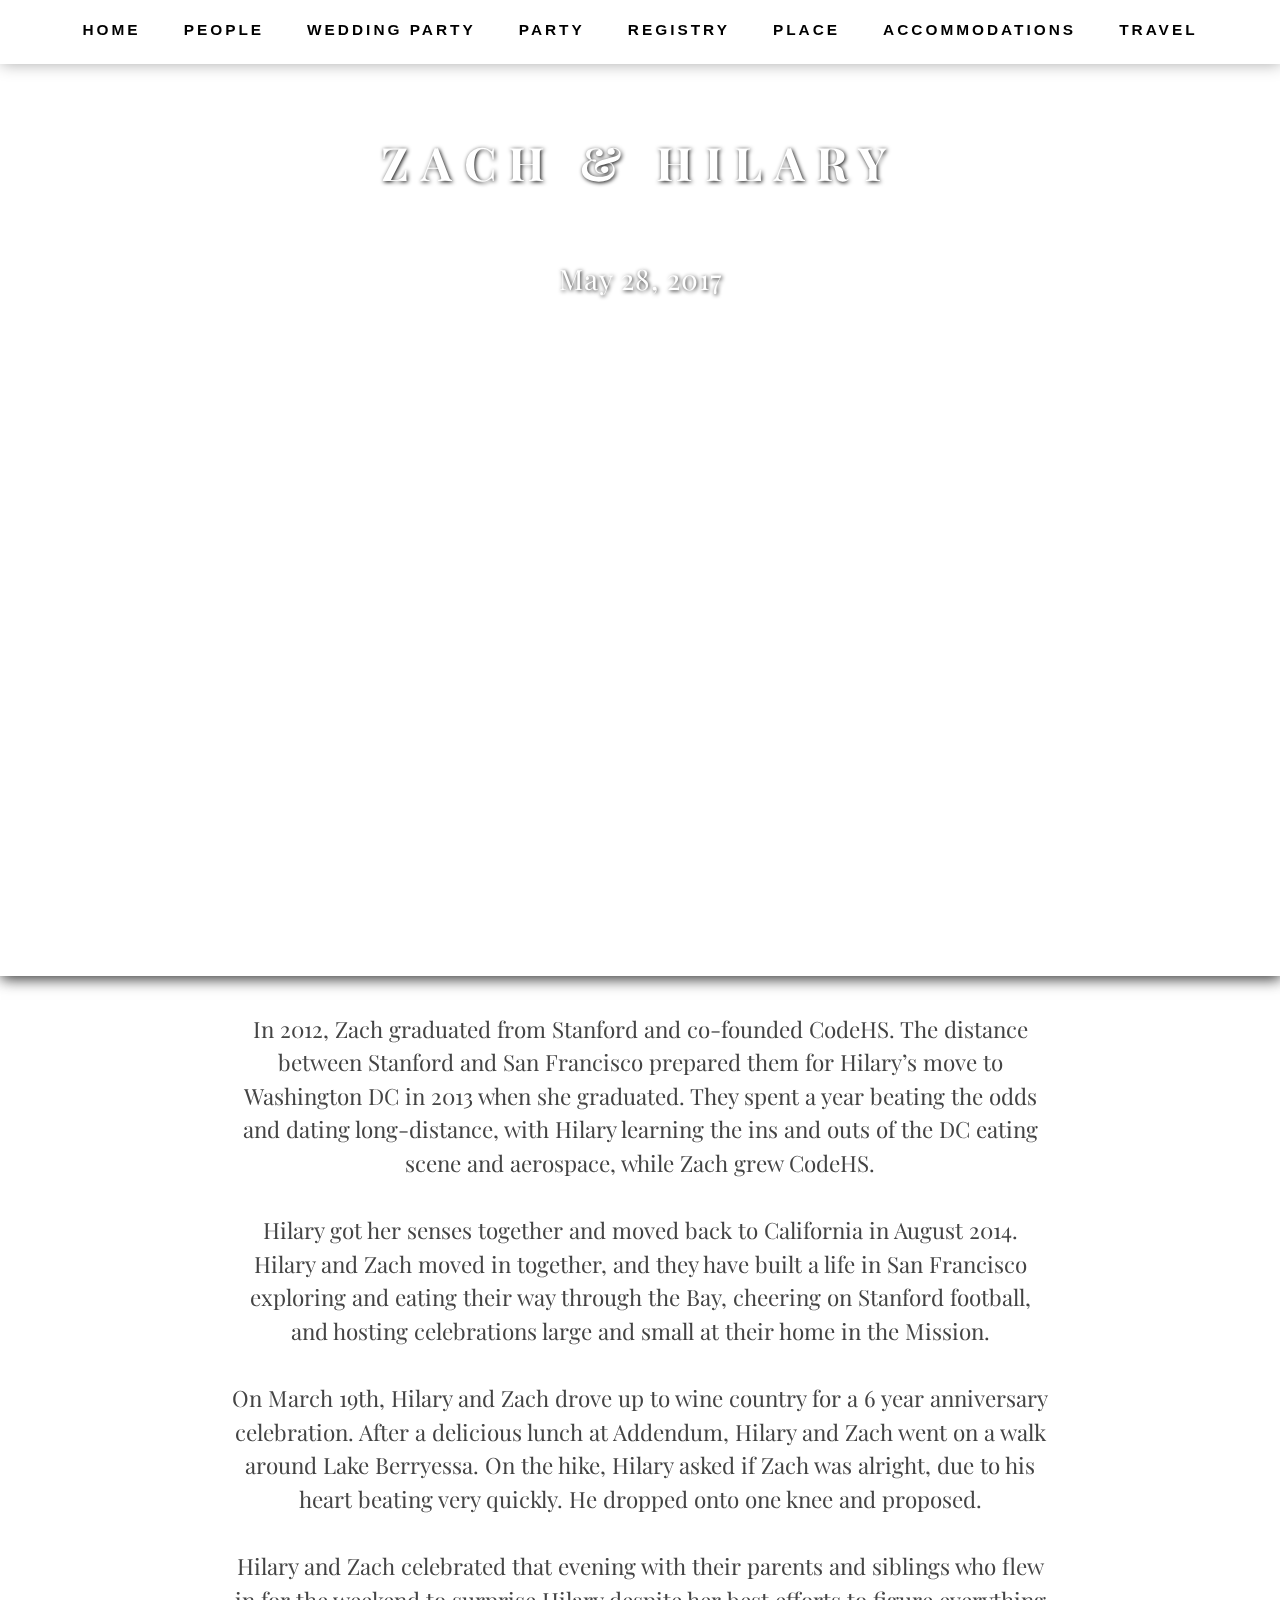
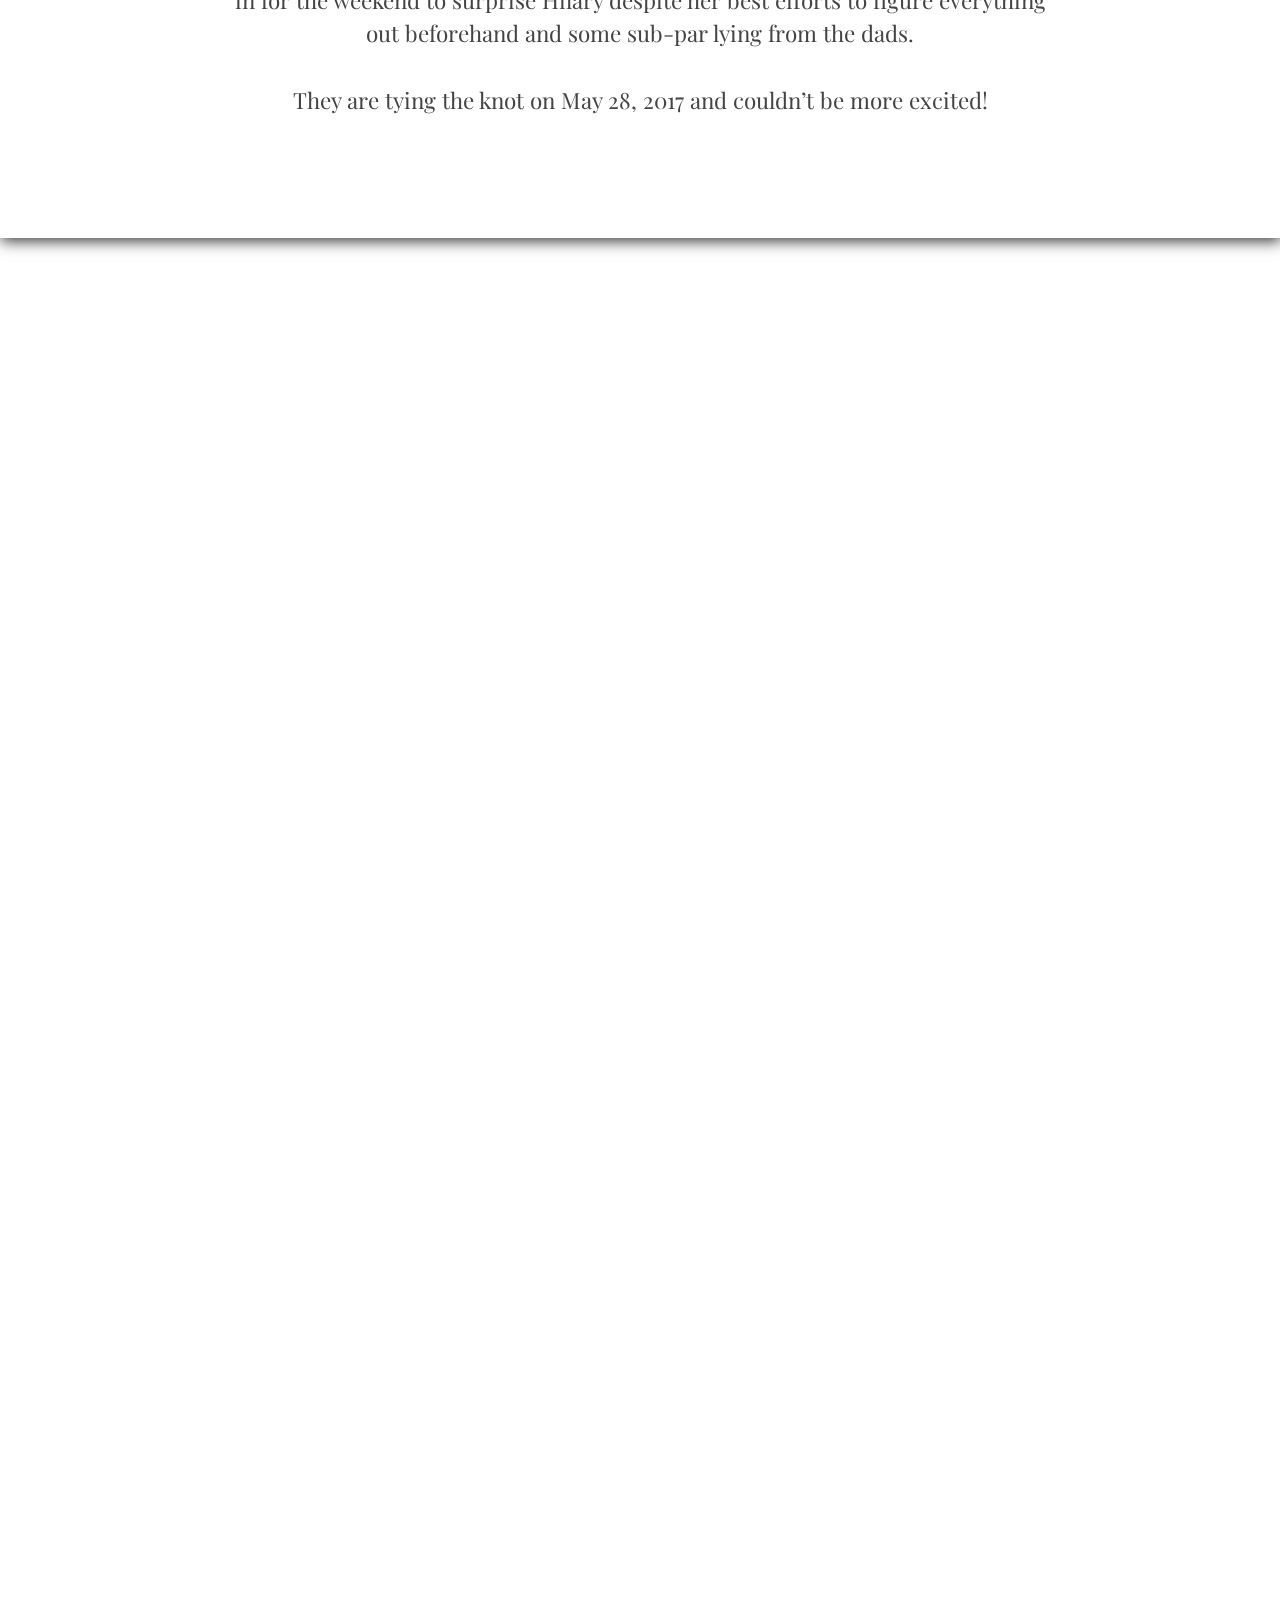
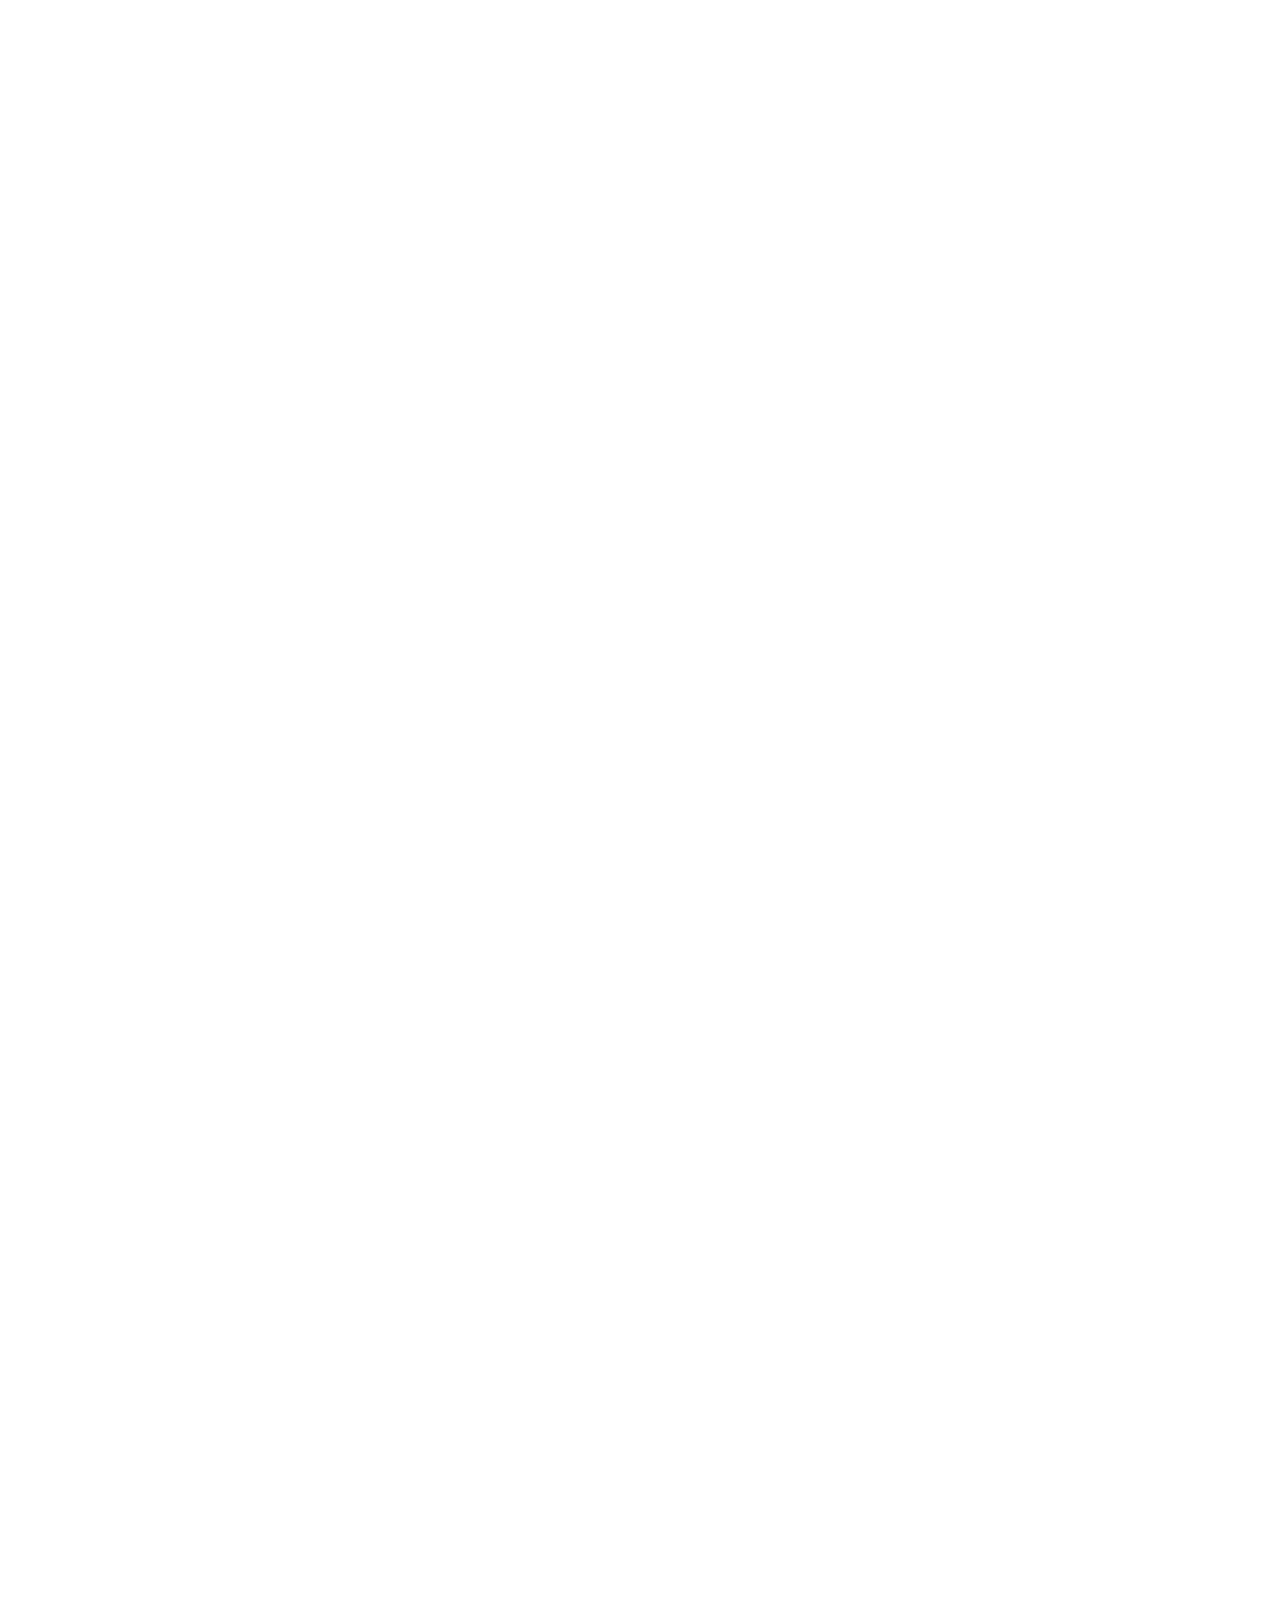
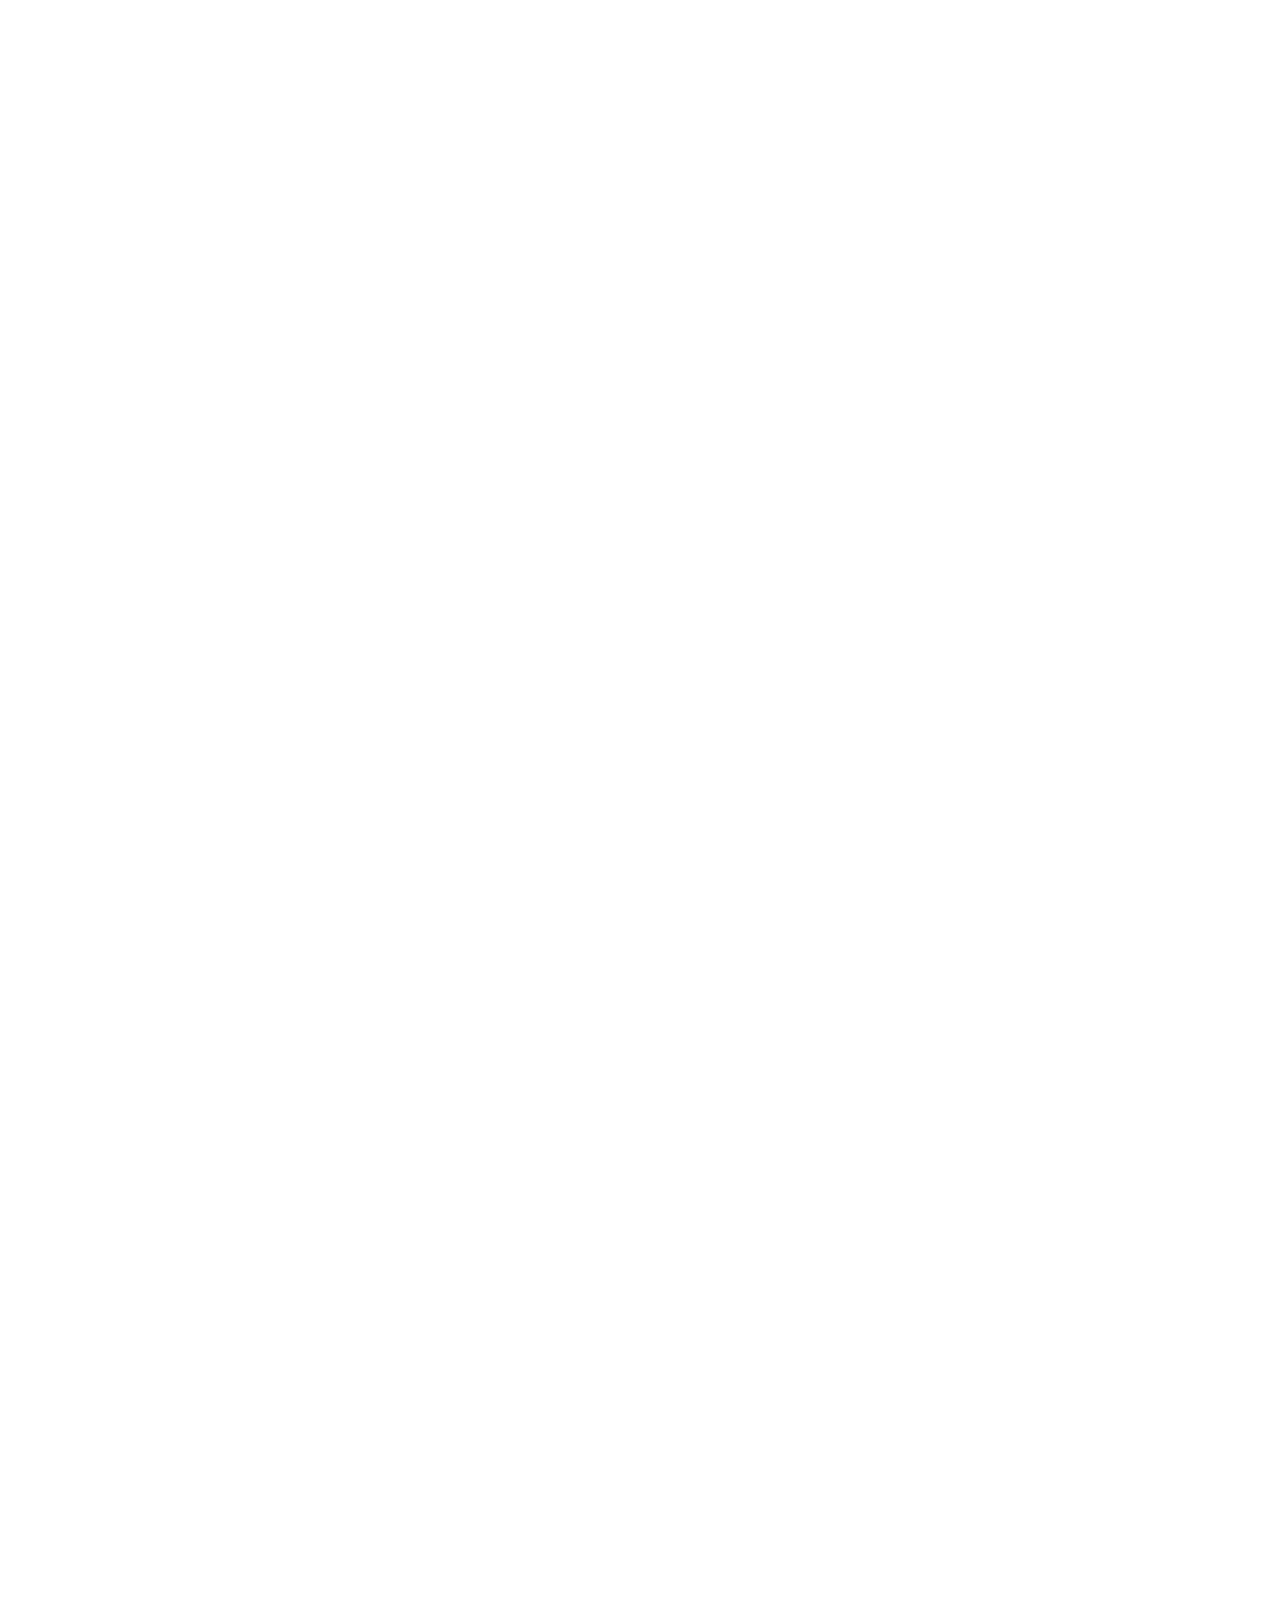
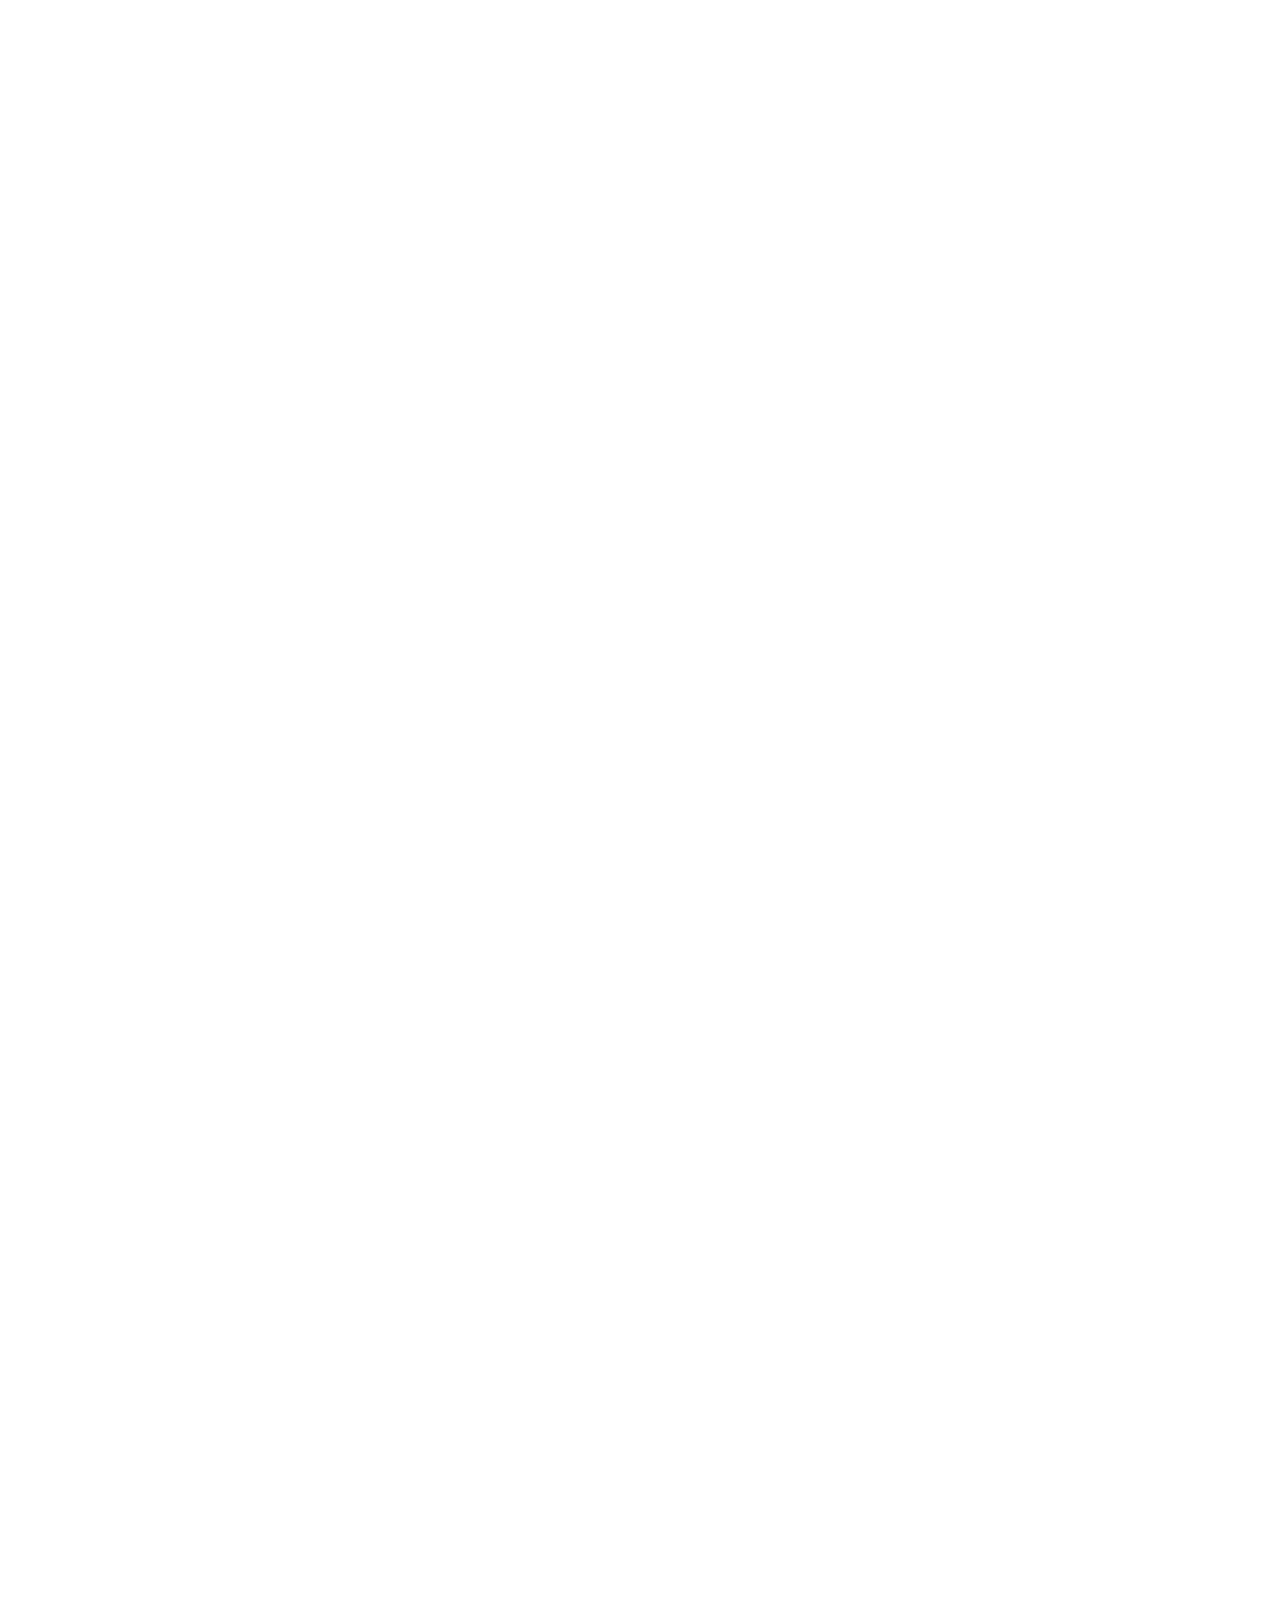
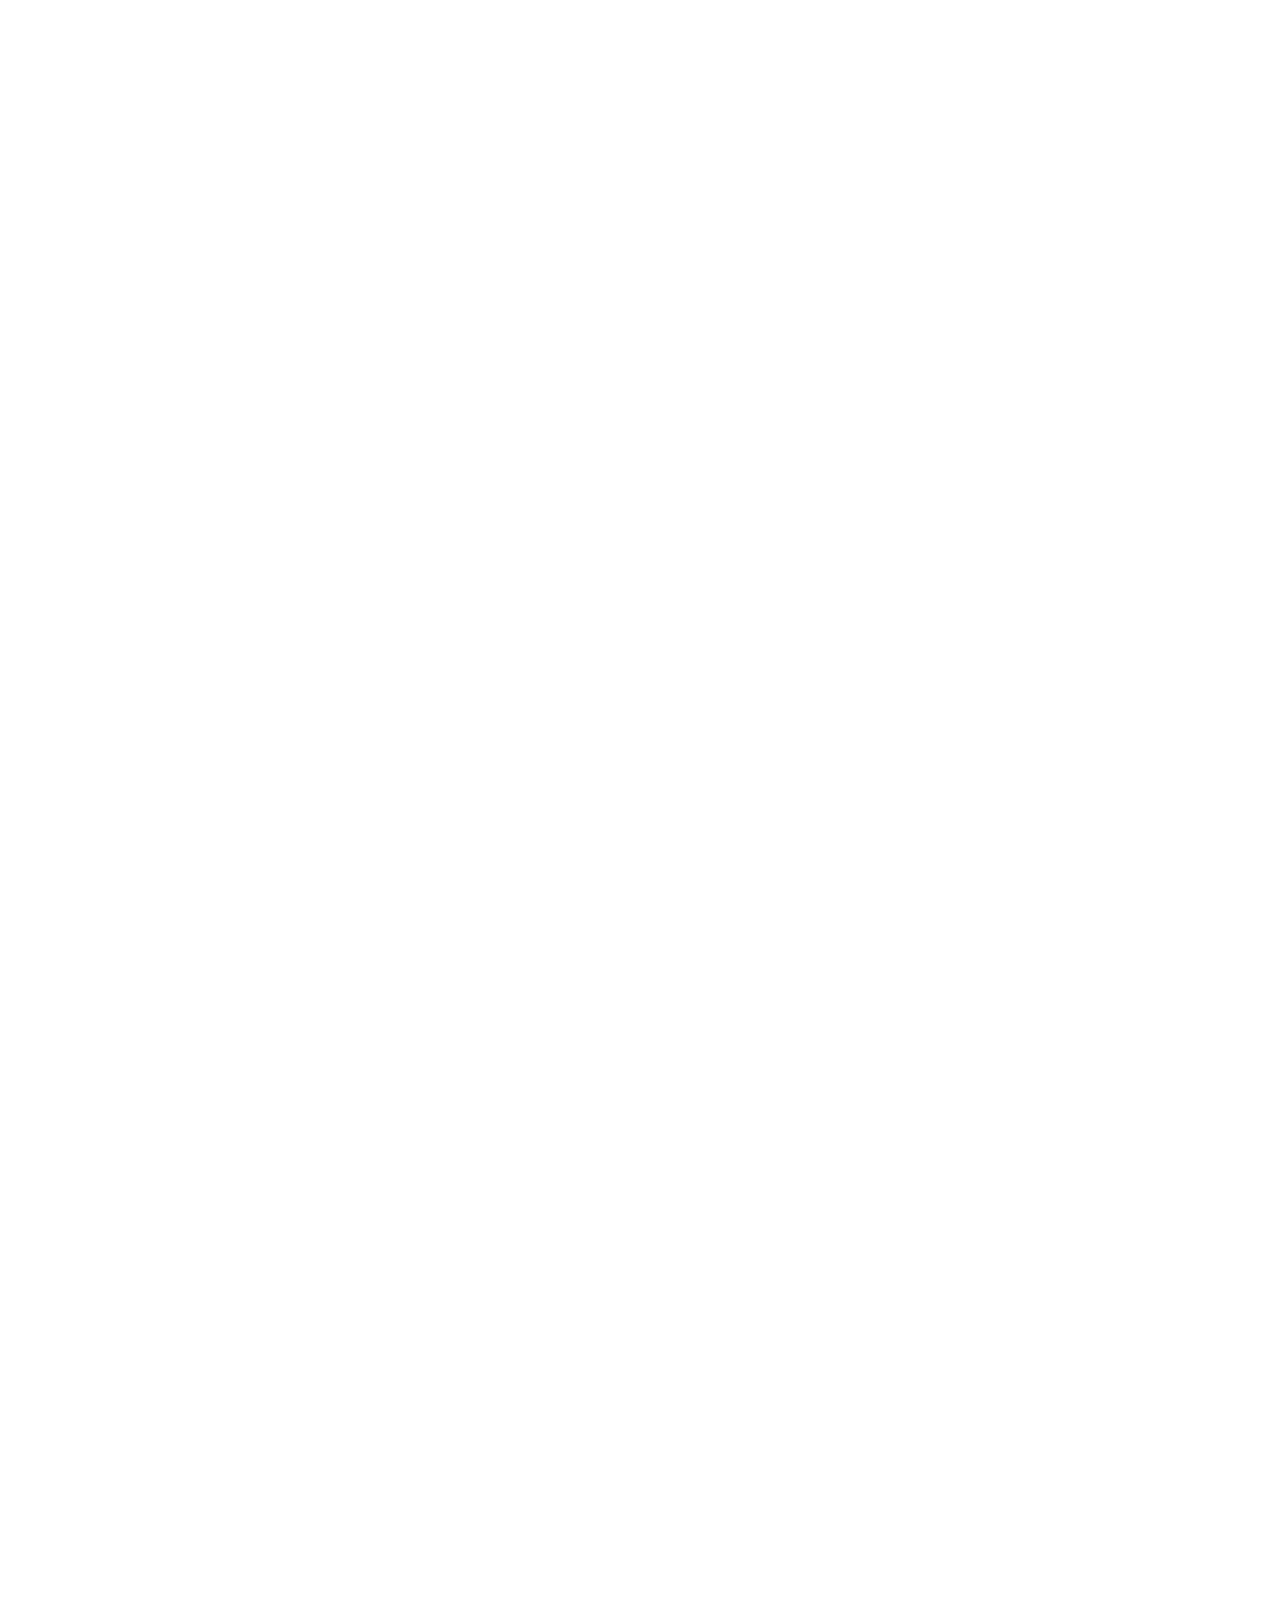
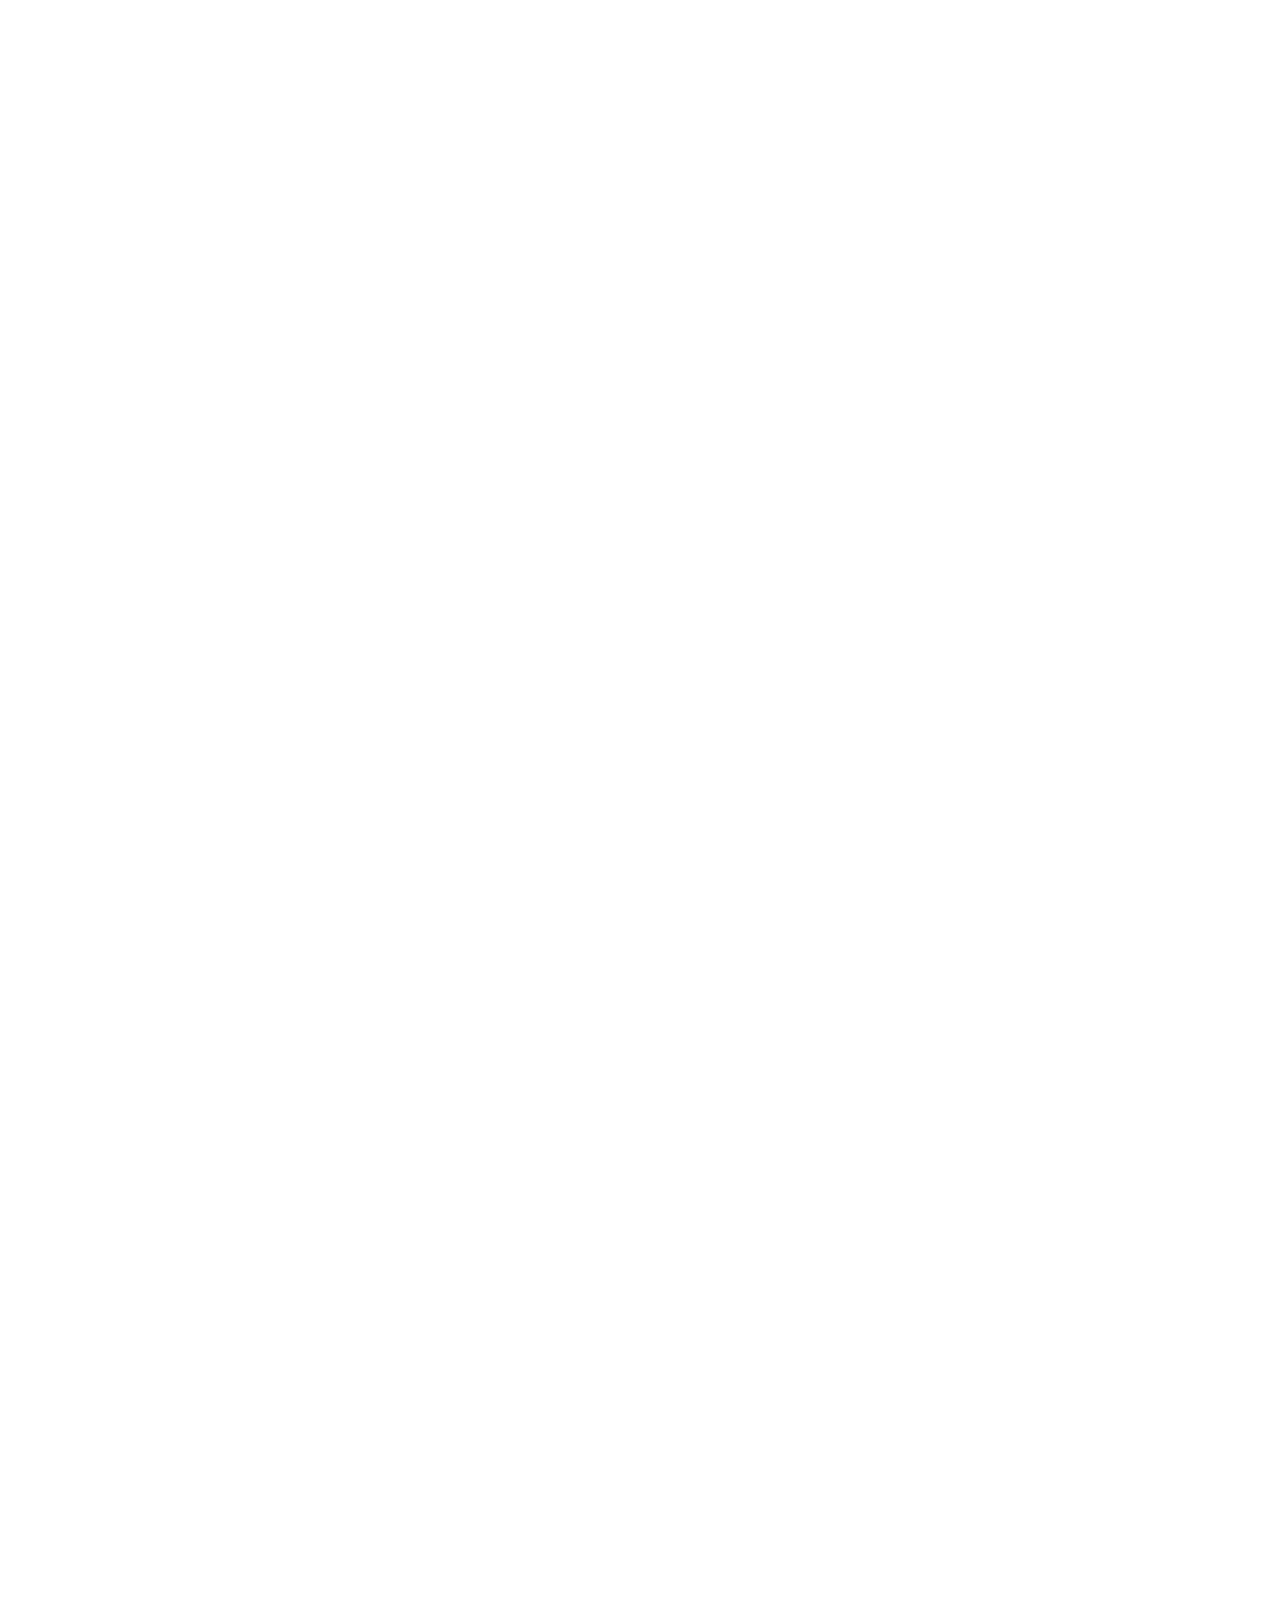
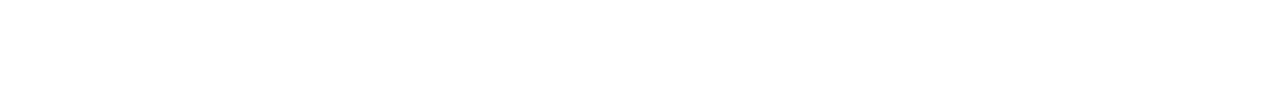
<file: index.htm>
<!DOCTYPE html>
<!-- saved from url=(0029)http://www.zachandhilary.com/ -->
<html class="mac chrome chrome5 webkit webkit5"><head><meta http-equiv="Content-Type" content="text/html; charset=UTF-8"><style type="text/css">@charset "UTF-8";[ng\:cloak],[ng-cloak],[data-ng-cloak],[x-ng-cloak],.ng-cloak,.x-ng-cloak,.ng-hide:not(.ng-hide-animate){display:none !important;}ng\:form{display:block;}</style>
<script type="text/javascript" src="./ZACH &amp; HILARY_files/f53398c313"></script><script src="./ZACH &amp; HILARY_files/nr-1026.min.js"></script><script type="text/javascript" async="" src="./ZACH &amp; HILARY_files/706b26744317270a49254806b043d711eeefb38f.1.js"></script><script type="text/javascript" async="" src="./ZACH &amp; HILARY_files/i.js"></script><script type="text/javascript" async="" src="./ZACH &amp; HILARY_files/vglnk.js"></script><script async="" src="./ZACH &amp; HILARY_files/analytics.js"></script><script type="text/javascript">window.NREUM||(NREUM={});NREUM.info={"beacon":"bam.nr-data.net","errorBeacon":"bam.nr-data.net","licenseKey":"f53398c313","applicationID":"2569572","transactionName":"dFpYRRdaXVVTRRdLUUNQGVkKRkVQWFA=","queueTime":2,"applicationTime":434,"agent":""}</script>
<script type="text/javascript">window.NREUM||(NREUM={}),__nr_require=function(e,n,t){function r(t){if(!n[t]){var o=n[t]={exports:{}};e[t][0].call(o.exports,function(n){var o=e[t][1][n];return r(o||n)},o,o.exports)}return n[t].exports}if("function"==typeof __nr_require)return __nr_require;for(var o=0;o<t.length;o++)r(t[o]);return r}({1:[function(e,n,t){function r(){}function o(e,n,t){return function(){return i(e,[c.now()].concat(u(arguments)),n?null:this,t),n?void 0:this}}var i=e("handle"),a=e(2),u=e(3),f=e("ee").get("tracer"),c=e("loader"),s=NREUM;"undefined"==typeof window.newrelic&&(newrelic=s);var p=["setPageViewName","setCustomAttribute","setErrorHandler","finished","addToTrace","inlineHit","addRelease"],d="api-",l=d+"ixn-";a(p,function(e,n){s[n]=o(d+n,!0,"api")}),s.addPageAction=o(d+"addPageAction",!0),s.setCurrentRouteName=o(d+"routeName",!0),n.exports=newrelic,s.interaction=function(){return(new r).get()};var m=r.prototype={createTracer:function(e,n){var t={},r=this,o="function"==typeof n;return i(l+"tracer",[c.now(),e,t],r),function(){if(f.emit((o?"":"no-")+"fn-start",[c.now(),r,o],t),o)try{return n.apply(this,arguments)}finally{f.emit("fn-end",[c.now()],t)}}}};a("setName,setAttribute,save,ignore,onEnd,getContext,end,get".split(","),function(e,n){m[n]=o(l+n)}),newrelic.noticeError=function(e){"string"==typeof e&&(e=new Error(e)),i("err",[e,c.now()])}},{}],2:[function(e,n,t){function r(e,n){var t=[],r="",i=0;for(r in e)o.call(e,r)&&(t[i]=n(r,e[r]),i+=1);return t}var o=Object.prototype.hasOwnProperty;n.exports=r},{}],3:[function(e,n,t){function r(e,n,t){n||(n=0),"undefined"==typeof t&&(t=e?e.length:0);for(var r=-1,o=t-n||0,i=Array(o<0?0:o);++r<o;)i[r]=e[n+r];return i}n.exports=r},{}],4:[function(e,n,t){n.exports={exists:"undefined"!=typeof window.performance&&window.performance.timing&&"undefined"!=typeof window.performance.timing.navigationStart}},{}],ee:[function(e,n,t){function r(){}function o(e){function n(e){return e&&e instanceof r?e:e?f(e,u,i):i()}function t(t,r,o,i){if(!d.aborted||i){e&&e(t,r,o);for(var a=n(o),u=m(t),f=u.length,c=0;c<f;c++)u[c].apply(a,r);var p=s[y[t]];return p&&p.push([b,t,r,a]),a}}function l(e,n){v[e]=m(e).concat(n)}function m(e){return v[e]||[]}function w(e){return p[e]=p[e]||o(t)}function g(e,n){c(e,function(e,t){n=n||"feature",y[t]=n,n in s||(s[n]=[])})}var v={},y={},b={on:l,emit:t,get:w,listeners:m,context:n,buffer:g,abort:a,aborted:!1};return b}function i(){return new r}function a(){(s.api||s.feature)&&(d.aborted=!0,s=d.backlog={})}var u="nr@context",f=e("gos"),c=e(2),s={},p={},d=n.exports=o();d.backlog=s},{}],gos:[function(e,n,t){function r(e,n,t){if(o.call(e,n))return e[n];var r=t();if(Object.defineProperty&&Object.keys)try{return Object.defineProperty(e,n,{value:r,writable:!0,enumerable:!1}),r}catch(i){}return e[n]=r,r}var o=Object.prototype.hasOwnProperty;n.exports=r},{}],handle:[function(e,n,t){function r(e,n,t,r){o.buffer([e],r),o.emit(e,n,t)}var o=e("ee").get("handle");n.exports=r,r.ee=o},{}],id:[function(e,n,t){function r(e){var n=typeof e;return!e||"object"!==n&&"function"!==n?-1:e===window?0:a(e,i,function(){return o++})}var o=1,i="nr@id",a=e("gos");n.exports=r},{}],loader:[function(e,n,t){function r(){if(!x++){var e=h.info=NREUM.info,n=d.getElementsByTagName("script")[0];if(setTimeout(s.abort,3e4),!(e&&e.licenseKey&&e.applicationID&&n))return s.abort();c(y,function(n,t){e[n]||(e[n]=t)}),f("mark",["onload",a()+h.offset],null,"api");var t=d.createElement("script");t.src="https://"+e.agent,n.parentNode.insertBefore(t,n)}}function o(){"complete"===d.readyState&&i()}function i(){f("mark",["domContent",a()+h.offset],null,"api")}function a(){return E.exists&&performance.now?Math.round(performance.now()):(u=Math.max((new Date).getTime(),u))-h.offset}var u=(new Date).getTime(),f=e("handle"),c=e(2),s=e("ee"),p=window,d=p.document,l="addEventListener",m="attachEvent",w=p.XMLHttpRequest,g=w&&w.prototype;NREUM.o={ST:setTimeout,CT:clearTimeout,XHR:w,REQ:p.Request,EV:p.Event,PR:p.Promise,MO:p.MutationObserver};var v=""+location,y={beacon:"bam.nr-data.net",errorBeacon:"bam.nr-data.net",agent:"js-agent.newrelic.com/nr-1026.min.js"},b=w&&g&&g[l]&&!/CriOS/.test(navigator.userAgent),h=n.exports={offset:u,now:a,origin:v,features:{},xhrWrappable:b};e(1),d[l]?(d[l]("DOMContentLoaded",i,!1),p[l]("load",r,!1)):(d[m]("onreadystatechange",o),p[m]("onload",r)),f("mark",["firstbyte",u],null,"api");var x=0,E=e(4)},{}]},{},["loader"]);</script>
  <title>ZACH &amp; HILARY</title>
  <meta name="apple-mobile-web-app-capable" content="yes">
  <meta name="apple-mobile-web-app-status-bar-style" content="default">
  <link rel="apple-touch-icon" href="https://d3jzug80jq9bku.cloudfront.net/assets/RG_amper_60-e234fa53eca91b89a47aeaaa84ef0d1b75391625dcc73a76a19c5b81c23a8c4e.png">
  <link rel="apple-touch-icon" sizes="76x76" href="https://d3jzug80jq9bku.cloudfront.net/assets/RG_amper_76-def83f976c43ae893086effcd233a69ee94bad55841d3d70409c09920739f69d.png">
  <link rel="apple-touch-icon" sizes="120x120" href="https://d3jzug80jq9bku.cloudfront.net/assets/RG_amper_120-c97420f45c6688dfe1e2c0aa2c2dfa41ecb99e85548d17ab649d12044d1c3c56.png">
  <link rel="apple-touch-icon" sizes="152x152" href="https://d3jzug80jq9bku.cloudfront.net/assets/RG_amper_152-222c3bd407a50ff3ccc4e29b9fe8f67c6c382d35f8ce9acefd7804632e6b2c21.png">

  <meta name="csrf-param" content="authenticity_token">
<meta name="csrf-token" content="+SGXYpWLzYozKCe6MoEY+o76VuTTQHBGUm+3Namc5jGJs7ycm4J8SWYGzosqSs0NT+FgmKi3oTzRvmoysTqBqQ==">
  <link rel="stylesheet" media="all" href="./ZACH &amp; HILARY_files/playfair_display-eab9149d8dbdfa9103a9337047274236758ad4c56e5e13ec55e158d146cdf507.css" id="font_family_stylesheet" class="rg_stylesheet_loaded">
      <script>window._rgFontEffects = {"effects":[]}</script>
    <link rel="stylesheet" media="all" href="./ZACH &amp; HILARY_files/application-5d6241aee60571a893cd48e0fa704de995dfd4f2684ab6e3141dcdf50ef1944d.css">
    <link rel="stylesheet" media="all" href="./ZACH &amp; HILARY_files/layout_template-5dad0e1a55735ec28328b01e3b319c378ac08389271a5244d06456d31593317e.css">
    <link rel="stylesheet" media="all" href="./ZACH &amp; HILARY_files/blackwhite-fc6fb119810205dda9ea412c22b490c8abdf5e74e3050075725445a43cc0bc35.css" id="color_stylesheet" class="rg_stylesheet_loaded">
    <link rel="stylesheet" media="all" href="./ZACH &amp; HILARY_files/playfair_display-571328e2e5e6c1f491b85567e3fcbe0d2a189c79194dbf7928c9868d528b0a1a.css" id="font_stylesheet" class="rg_stylesheet_loaded">
    <link rel="stylesheet" media="all" href="./ZACH &amp; HILARY_files/global_browser_fixes-261dbf899c3e0296f01745d6c4e5b94361f82c36ee5d5db90e5ecfb21f9b25f8.css">
    <script src="./ZACH &amp; HILARY_files/application-afe04fafdc27a3510970aa35525a735929056213197d9c49b9a89a52423627e4.js"></script>

    <script>if (top.location != location) top.location.href = document.location.href;</script>

<style type="text/css">.fancybox-margin{margin-right:0px;}</style></head>
<body style="height: 10803px;">
  <!-- side nav panel -->

  <div id="site-body" class="site-body-css  ">
    

<div ng-app="WeddingSite" ng-controller="RGWebsiteController" class="ng-scope">
  <style>
  .placeholder { color: #aaa !important; }
  </style>
  <div class="nav-bar" style="position:fixed;top:0;left:0;right:0;z-index:1000;">
    <div class="container" style="text-align:center">
      <ul class="clearfix" id="site-nav">
          <li><a href="#home" class="curtain-links">Home</a></li>
          <li><a href="#couple" class="curtain-links">People</a></li>
          <li><a href="#weddingparty" class="curtain-links">Wedding Party</a></li>
          <li><a href="#schedule" class="curtain-links">Party</a></li>
          <li><a href="#registry" class="curtain-links">Registry</a></li>
          <li><a href="#location" class="curtain-links">Place</a></li>
          <li><a href="#accommodations" class="curtain-links">Accommodations</a></li>
          <li><a href="#misc" class="curtain-links">Travel</a></li>
      </ul>
    </div>
  </div>

  <div class="curtains ">
        <section id="home" class="current" data-height="897" data-position="0" style="z-index: 999; padding-top: 65px;">
            <div class="cover-photo" id="cover-photo" style="background-image:url(http://s3.amazonaws.com/cdn-rileygrey/55952/3ad6151b-a890-4acd-b1a1-ad8b0dbd098f.jpg);;">
    <div class="container" style="text-align:center">
        <div id="cover-photo-offset" style="top:-170px; position:absolute;width:100%;">
          <div class="cover-photo-inner">
            <hr class="top">
            <div class="rg-fonteffect" id="rg-fonteffect-title">
              <div class="before"></div>
              <div class="after"></div>
              <h1>ZACH &amp; HILARY</h1>
            </div>
            <hr>
              <div class="rg-fonteffect" id="rg-fonteffect-logo">
                <div class="before"></div>
                <div class="after"></div>
                <img style="max-height: 45px;" src="./ZACH &amp; HILARY_files/horseshoe_white-c444767b858de60510321c3c395b154b2458bd7bd8d52afd059b7e272400f5df.png" alt="Horseshoe white">
              </div>
            <div class="rg-fonteffect" id="rg-fonteffect-subtitle">
              <div class="before"></div>
              <div class="after"></div>
              <span class="text">May 28, 2017</span>
            </div>
          </div>
        </div>
    </div>
  </div>
<script>RGFontEffects.initWithEffects(window._rgFontEffects);</script>
        </section>
        <section id="couple" class="centered " data-height="1888" data-position="897" style="z-index: 998; padding-top: 65px;">
          <div class="container">
  <div class="sixteen columns">
    <hr>
    <h2>The Couple</h2>
  </div>

  <div class="fourteen columns offset-by-one">
    <img style="width: 100%; margin-bottom: 32px;" src="./ZACH &amp; HILARY_files/4660933f-6ee3-48d8-8742-2a2b5b4d02e4.jpg" alt="4660933f 6ee3 48d8 8742 2a2b5b4d02e4">
    <h3>Hilary &amp; Zach</h3>
    <hr class="tight">
    <p class="centered">In true college fashion, Hilary and Zach met in February 2010 at Stanford University’s ‘late night’, the all-night cafe where one could order pizza, milkshakes, and spicy chicken tenders. Zach used every excuse possible to run into Hilary, while still playing it (kind-of) cool. By the end of winter quarter, the two were an item. <br>
<br>
In 2012, Zach graduated from Stanford and co-founded CodeHS. The distance between Stanford and San Francisco prepared them for Hilary’s move to Washington DC in 2013 when she graduated. They spent a year beating the odds and dating long-distance, with Hilary learning the ins and outs of the DC eating scene and aerospace, while Zach grew CodeHS.<br>
<br>
Hilary got her senses together and moved back to California in August 2014. Hilary and Zach moved in together, and they have built a life in San Francisco exploring and eating their way through the Bay, cheering on Stanford football, and hosting celebrations large and small at their home in the Mission.<br>
<br>
On March 19th, Hilary and Zach drove up to wine country for a 6 year anniversary celebration. After a delicious lunch at Addendum, Hilary and Zach went on a walk around Lake Berryessa. On the hike, Hilary asked if Zach was alright, due to his heart beating very quickly. He dropped onto one knee and proposed.<br>
<br>
Hilary and Zach celebrated that evening with their parents and siblings who flew in for the weekend to surprise Hilary despite her best efforts to figure everything out beforehand and some sub-par lying from the dads.<br>
<br>
They are tying the knot on May 28, 2017 and couldn’t be more excited!</p>
  </div>
</div>
        </section>
        <section id="weddingparty" class="centered  hidden" data-height="1804" data-position="2785" style="z-index: 997; padding-top: 65px;">
            <div class="weddingparty-outer-container bridesmaids">
    <div class="bridesmaids weddingparty-container container step">
      <div class="sixteen columns weddingparty-people-header">
        <hr>
        <h2>Bridesmaids</h2>
      </div>

      <div class="sixteen columns weddingparty-names-container">
  <p class="bridal-party-names">
      <nobr><a href="http://www.zachandhilary.com/#" data-bridal-id="bridal-bridesmaid-0" class="active">Lizzie Stone</a></nobr>
      /
      <nobr><a href="http://www.zachandhilary.com/#" data-bridal-id="bridal-bridesmaid-1">Sophie Galant</a></nobr>
      /
      <nobr><a href="http://www.zachandhilary.com/#" data-bridal-id="bridal-bridesmaid-2">Anne Marie Barber</a></nobr>
      /
      <nobr><a href="http://www.zachandhilary.com/#" data-bridal-id="bridal-bridesmaid-3">Dana Yurman</a></nobr>
      /
      <nobr><a href="http://www.zachandhilary.com/#" data-bridal-id="bridal-bridesmaid-4">Risa Arocha</a></nobr>
      /
      <nobr><a href="http://www.zachandhilary.com/#" data-bridal-id="bridal-bridesmaid-5">Vivian Nguyen</a></nobr>
      
  </p>
</div>

<!-- Separator arrow that only gets used for the holiday2014 design -->

<div class="fourteen columns offset-by-one weddingparty-people-container">
  <div class="bridal-info-card clearfix" id="bridal-bridesmaid-0" style="display: block;">
    <h4>Lizzie Stone</h4>
    <div class="four columns">
      <img style="height: 300px; width: 224px; margin-top: 8px;" src="./ZACH &amp; HILARY_files/432d126a-acf0-4dae-9410-61a0ddbb9ddf.jpg" alt="432d126a acf0 4dae 9410 61a0ddbb9ddf">
    </div>
    <div class="eight columns">
      <p style="height:290px;overflow-y:auto">HILARY’S YOUNGER SISTER AND MAID OF HONOR<br>
<br>
Day job: American University student, Unapologetic feminist, #WithHer<br>
<br>
FAVORITE MEMORY WITH HILARY: On our family European excursion during the summer of 2011, Hilary drunkenly spilled red wine all over her Longchamp bag at a restaurant in France and we laughed about it all night long</p>
    </div>
  </div>
  <div class="bridal-info-card clearfix" id="bridal-bridesmaid-1" style="display:none">
    <h4>Sophie Galant</h4>
    <div class="four columns">
      <img style="height: 300px; width: 224px; margin-top: 8px;" src="./ZACH &amp; HILARY_files/7f9a7410-d6f2-4986-87f5-e7438ccce457.jpg" alt="7f9a7410 d6f2 4986 87f5 e7438ccce457">
    </div>
    <div class="eight columns">
      <p style="height:290px;overflow-y:auto">ZACH’S YOUNGER SISTER<br>
<br>
DAY JOB: Part-time consultant, Full-time world traveler<br>
<br>
Favorite Memories with Hilary:<br>
<br>
Hanging out in DC celebrating your birthday and 4th of July, our shared love of Susie Cakes celebration cake. When I just brought chips to dinner at your apartment and you made an incredible steak. Practicing how to say “rouge.” Taking naps on your roof. So excited for many more moments!</p>
    </div>
  </div>
  <div class="bridal-info-card clearfix" id="bridal-bridesmaid-2" style="display:none">
    <h4>Anne Marie Barber</h4>
    <div class="four columns">
      <img style="height: 300px; width: 224px; margin-top: 8px;" src="./ZACH &amp; HILARY_files/a6f768a6-23c2-4f3c-b4b7-1c0a48b4ad97.jpg" alt="A6f768a6 23c2 4f3c b4b7 1c0a48b4ad97">
    </div>
    <div class="eight columns">
      <p style="height:290px;overflow-y:auto">HILARY’S CHI OMEGA LITTLE<br>
<br>
DAY JOB: Associate at Triage Consulting Group, occasional chef, full-time human biology nerd. <br>
<br>
FAVORITE MEMORY WITH HILARY: I quickly became an admirer of Hilary’s keen fashion sense when I met her at my first-ever sorority event, an under the sea-themed party for which she had fashioned a Little Mermaid towel into a dress. After we hit it off that night, I became Hilary’s “little” in Chi O, and was VP of Chi O when Hilary was President! My favorite memory with Hilary might be “Slav Prom”— I had just moved into Slav after being abroad and even though I barely knew anyone in the house, Hilary encouraged me to throw caution to the wind and don a bright blue 80s shoulder-padded number for the house excursion to downtown Palo Alto (notice that fine fashion is a theme in our friendship). Never has a group “date” to the Cheesecake Factory been more fun!</p>
    </div>
  </div>
  <div class="bridal-info-card clearfix" id="bridal-bridesmaid-3" style="display:none">
    <h4>Dana Yurman</h4>
    <div class="four columns">
      <img style="height: 300px; width: 224px; margin-top: 8px;" src="./ZACH &amp; HILARY_files/af741f6b-39ef-416a-b3b0-6cabc3d79597.jpg" alt="Af741f6b 39ef 416a b3b0 6cabc3d79597">
    </div>
    <div class="eight columns">
      <p style="height:290px;overflow-y:auto">HILARY’S CHILDHOOD FRIEND<br>
Day Job: Rock Star AKA Geologist<br>
<br>
FAVORITE MEMORY WITH HILARY: Distracting Hilary in Hebrew class, feeling cool by telling everyone in high school my best friend was the school president, doing glow in the dark Harry Potter puzzles on New Years Eve, eating Hilary’s pumpkin spice cake every year on my birthday.</p>
    </div>
  </div>
  <div class="bridal-info-card clearfix" id="bridal-bridesmaid-4" style="display:none">
    <h4>Risa Arocha</h4>
    <div class="four columns">
      <img style="height: 300px; width: 224px; margin-top: 8px;" src="./ZACH &amp; HILARY_files/cc2b8001-a3e0-4118-8433-dec4e7713177.jpg" alt="Cc2b8001 a3e0 4118 8433 dec4e7713177">
    </div>
    <div class="eight columns">
      <p style="height:290px;overflow-y:auto">HILARY’S CHILDHOOD FRIEND<br>
<br>
Day Job: Coordinator of Client Services and Pranks, Barre Fanatic <br>
<br>
FAVORITE MEMORY WITH HILARY: My favorite memories with Hil include spending countless hours getting ready for a lifetimes worth of Bar and Bat Mitzvahs. We made the most of our awkward early teen years by perfecting the cha cha slide, party games and team lip sync. In high school, after class activities for ASB and Peer Counseling projects included hanging banners, making balloon arches and decorating with tons of glitter among various other academic and sports commitments. Being the first ones in and last ones out was always more fun with a bestie. Throughout the years, all the time we’ve spent together has created memories that will always be full of laughs, love and RBHS t-shirts.</p>
    </div>
  </div>
  <div class="bridal-info-card clearfix" id="bridal-bridesmaid-5" style="display:none">
    <h4>Vivian Nguyen</h4>
    <div class="four columns">
      <img style="height: 300px; width: 224px; margin-top: 8px;" src="./ZACH &amp; HILARY_files/6a27d230-2212-4dad-884a-e004dd252ad0.jpg" alt="6a27d230 2212 4dad 884a e004dd252ad0">
    </div>
    <div class="eight columns">
      <p style="height:290px;overflow-y:auto">HILARY’S COLLEGE FRIEND/SORORITY SISTER<br>
<br>
Day Job: Process Engineer, Princess<br>
<br>
FAVORITE MEMORY WITH HILARY: Hilary and I have been friends since we met freshman year in college and bonded over our desire for impeccable dental hygiene. Since then, we’ve shared many meals and conversations, gone on trips, visited each other’s childhood homes, and built a trove of amazing memories and adventures. One memory I recall in particular is from sophomore year, when Hilary and I were galavanting around campus one night, making our appearances at the social events of the evening. Obviously, two classy ladies like us were surprised to come back to our dorm and find that Hilary’s tongue had turned a peculiar color. Or rather, colors. The right side of Hilary’s tongue was a distinctly green in color, while the left side was a bright orange. There was no debate – something strange had passed that night, but we couldn’t figure out what. After minutes of pondering (and worrying – this brought out the hypochondriac in Hilary), we finally realized what it was. On our way out of a frat that evening, Hilary had helped herself to Lucky Charms in the mistakenly open kitchen….munching on hearts, stars, horseshoes, clovers and blue moons.</p>
    </div>
  </div>
</div>

    </div>
  </div>
  <div class="weddingparty-outer-container groomsmen">
    <div class="groomsmen weddingparty-container container step">
      <div class="sixteen columns weddingparty-people-header">
        <hr>
        <h2>Groomsmen</h2>
      </div>

      <div class="sixteen columns weddingparty-names-container">
  <p class="bridal-party-names">
      <nobr><a href="http://www.zachandhilary.com/#" data-bridal-id="bridal-groomsman-0" class="active">Jake Galant</a></nobr>
      /
      <nobr><a href="http://www.zachandhilary.com/#" data-bridal-id="bridal-groomsman-1">Nate Stone</a></nobr>
      /
      <nobr><a href="http://www.zachandhilary.com/#" data-bridal-id="bridal-groomsman-2">Alex Dubin</a></nobr>
      /
      <nobr><a href="http://www.zachandhilary.com/#" data-bridal-id="bridal-groomsman-3">Josh Dubin</a></nobr>
      /
      <nobr><a href="http://www.zachandhilary.com/#" data-bridal-id="bridal-groomsman-4">Jeremy Keeshin</a></nobr>
      /
      <nobr><a href="http://www.zachandhilary.com/#" data-bridal-id="bridal-groomsman-5">Supallav Baksi-Lahiri</a></nobr>
      /
      <nobr><a href="http://www.zachandhilary.com/#" data-bridal-id="bridal-groomsman-6">David Sabeti</a></nobr>
      /
      <nobr><a href="http://www.zachandhilary.com/#" data-bridal-id="bridal-groomsman-7">Justin Hefter</a></nobr>
      
  </p>
</div>

<!-- Separator arrow that only gets used for the holiday2014 design -->

<div class="fourteen columns offset-by-one weddingparty-people-container">
  <div class="bridal-info-card clearfix" id="bridal-groomsman-0" style="display: block;">
    <h4>Jake Galant</h4>
    <div class="four columns">
      <img style="height: 300px; width: 224px; margin-top: 8px;" src="./ZACH &amp; HILARY_files/b28112ea-7e43-4600-bdb3-c056976e3d50.jpg" alt="B28112ea 7e43 4600 bdb3 c056976e3d50">
    </div>
    <div class="eight columns">
      <p style="height:290px;overflow-y:auto">BEST MAN, ZACH’S LITTLE (HUGE) BROTHER<br>
<br>
DAY JOB: Couch sitter, sports complainer, student at Georgetown.<br>
<br>
Favorite Memory with Zach: When I was 9, Zach showed me a trick. He asked me to close my eyes, put his fist right in front of my face, and then told me to open my eyes, causing me to jump back in shock. I asked him if I could do it to him next, and he said yes, but I misunderstood how it worked, and when he opened his eyes, I just punched him in the nose. It’s a good thing I was still smaller than he was then.</p>
    </div>
  </div>
  <div class="bridal-info-card clearfix" id="bridal-groomsman-1" style="display:none">
    <h4>Nate Stone</h4>
    <div class="four columns">
      <img style="height: 300px; width: 224px; margin-top: 8px;" src="./ZACH &amp; HILARY_files/c0fa0552-9a4d-46c8-829d-fe594d6e4e89.jpg" alt="C0fa0552 9a4d 46c8 829d fe594d6e4e89">
    </div>
    <div class="eight columns">
      <p style="height:290px;overflow-y:auto">HILARY’S OLDER BROTHER<br>
<br>
DAY JOB: Life of the party<br>
<br>
Favorite Memory with Zach: Last Spring, I visited Zach and Hilary in San Francisco and stayed with them. It was the end of Passover, so we went out to eat deep dish pizza and drink beer and margaritas together. The next day, we walked all around the city. We saw the Full House house, my favorite show!<br>
<br>
This photo is of us in Paris, where we were bunk mates!</p>
    </div>
  </div>
  <div class="bridal-info-card clearfix" id="bridal-groomsman-2" style="display:none">
    <h4>Alex Dubin</h4>
    <div class="four columns">
      <img style="height: 300px; width: 224px; margin-top: 8px;" src="./ZACH &amp; HILARY_files/90b06cb9-b708-4fec-a8a6-b2f507e874fe.jpg" alt="90b06cb9 b708 4fec a8a6 b2f507e874fe">
    </div>
    <div class="eight columns">
      <p style="height:290px;overflow-y:auto">ZACH’S OLDEST YOUNGER FIRST COUSIN<br>
<br>
DAY JOB: Special Assistant for a political action committee. Not a Bernie Sanders Super PAC, just a regular PAC (I have to say that in California). Advocate for Israel. Can be found politicking in DC.<br>
<br>
A stream of consciousness of 25 years—as the two oldest grandsons from the Zimmerman clan, we’ve been through a lot together. Back when our parents didn’t have responsibilities, they’d take us on these long, wonderful summer national park trips—and Zach really enjoyed all of them, so much so that he’d wander off alone sulking because we weren’t exploring fast enough. All those summers where Zach would sleep in the ten-inch gap between the two mattresses on our floor with a soft basketball pillow. That one time when we were playing a game of telephone and Zach decided to recite into Grandma’s ear the entire script of an HVAC commercial he’d recently memorized. Somehow, it eventually got translated into French. I remember staying up late with Zach (past 9:30pm) reading Harry Potter (of course he was always one book ahead of me). Many summer trips to Catalina—getting scooters and then breaking them, being thrilled to act like adults and getting groceries on our own. All of the “football” games between Cal &amp; Stanford. Many memories relaxing, or at least trying to. As the oldest cousin, Zach was always the first to do something or reach a milestone—Bar Mitzvah, high school, driving, college, and so on. As the second oldest, I wasn’t far behind, but Zach always set a wonderful example for me (and the rest of us) to follow.</p>
    </div>
  </div>
  <div class="bridal-info-card clearfix" id="bridal-groomsman-3" style="display:none">
    <h4>Josh Dubin</h4>
    <div class="four columns">
      <img style="height: 300px; width: 224px; margin-top: 8px;" src="./ZACH &amp; HILARY_files/8dc2657b-4280-466d-9c20-5b15708c1261.jpg" alt="8dc2657b 4280 466d 9c20 5b15708c1261">
    </div>
    <div class="eight columns">
      <p style="height:290px;overflow-y:auto">ZACH’S FIRST COUSIN<br>
<br>
DAY JOB: International Kobe Bryant Ambassador, founder of SomaSole. Can be found working out on the beach.<br>
<br>
Favorite Memory with Zach:<br>
<br>
This is a monumental task. However, to narrow it down, Zach will always be remembered by his ability to fall asleep anywhere. This was defined growing up by his use of the basketball pillow wedged in between the two mattresses whenever he visited McCarty. I believe he used this pillow to plot every “Dirk is the best” argument, which if you know Zach tells you a lot about how many times he slept on that pillow.</p>
    </div>
  </div>
  <div class="bridal-info-card clearfix" id="bridal-groomsman-4" style="display:none">
    <h4>Jeremy Keeshin</h4>
    <div class="four columns">
      <img style="height: 300px; width: 224px; margin-top: 8px;" src="./ZACH &amp; HILARY_files/42c8f25a-ed09-4f86-ac53-e634f44e19c5.jpg" alt="42c8f25a ed09 4f86 ac53 e634f44e19c5">
    </div>
    <div class="eight columns">
      <p style="height:290px;overflow-y:auto">ZACH’S COLLEGE ROOMMATE &amp; COFOUNDER<br>
<br>
DAY JOB: Teaching coding, doing some juggling on the side<br>
<br>
Favorite memory: It’s really hard to pick one, there have been quite a few over the last 8 years. Living under the stairs at Slav for two years was pretty good. Some of the very memorable moments have been writing comedy and organizing comedy things together. When we had a fake activities fair back many years ago Zach ran the Resume Building Club wearing a full suit— a club to join just to pad your resume— that was a classic. Zach’s been one of my best friends since freshman year of college and I am excited for the many great memories to come with both Zach and Hilary! Congratulations to you guys and I’m excited to celebrate!</p>
    </div>
  </div>
  <div class="bridal-info-card clearfix" id="bridal-groomsman-5" style="display:none">
    <h4>Supallav Baksi-Lahiri</h4>
    <div class="four columns">
      <img style="height: 300px; width: 224px; margin-top: 8px;" src="./ZACH &amp; HILARY_files/43239241-088c-47dd-acc3-52c7efb722b6.jpg" alt="43239241 088c 47dd acc3 52c7efb722b6">
    </div>
    <div class="eight columns">
      <p style="height:290px;overflow-y:auto">ZACH’S HIGH SCHOOL FRIEND &amp; TRAVEL COMPANION<br>
<br>
DAY JOB: Marketing, meditating, and obsessing over watches.<br>
<br>
While I can’t truly choose just one, a recent favorite memory was when Zach visited me in India during my 6 months away from work life.  One of the places we traveled in India was Dharamsala, the mountainous abode of the Dalai Lama. <br>
<br>
After a full day of travel from Delhi, we explored the Tibetan town and came upon several small cafes with stunning views of the surrounding mountains and valleys. We chose a tea shop and sat down. Since Zach had just flown in the day before, we hadn’t had much time to catch up. But while sitting up there, looking out on the scenery from our majestic mountaintop outpost, we talked about all kinds of things: what I’d been up to in India, what our families were up to, random tech and startup news, peculiar Indian-isms that don’t happen in other cultures, and what our plans would be in Dharamsala and our next destination, Jaipur. Looking back, that simple conversation among serene and beautiful surroundings with one of my closest friends made me realize that some of the best memories come when you least expect them.</p>
    </div>
  </div>
  <div class="bridal-info-card clearfix" id="bridal-groomsman-6" style="display:none">
    <h4>David Sabeti</h4>
    <div class="four columns">
      <img style="height: 300px; width: 224px; margin-top: 8px;" src="./ZACH &amp; HILARY_files/a9ab8d69-5100-460c-9ac9-c2d6b24e70a6.jpg" alt="A9ab8d69 5100 460c 9ac9 c2d6b24e70a6">
    </div>
    <div class="eight columns">
      <p style="height:290px;overflow-y:auto">ZACH’S FRIEND FROM STANFORD<br>
<br>
DAY JOB: Software engineer, aspiring 90’s boy band member.<br>
<br>
How don’t I know Zach? We went to college together, where we were in the same fraternity, and I was Zach’s Big. Also, we lived in the same dorm once. And we took a lot of classes together. Oh, and also we’re both from Dallas and went to rival high schools. And when we moved, independently, to San Francisco, we ended up a ten minute walk away from each other.<br>
<br>
As you might imagine, my memories about Zach are all over the place. We’ve spent the last five seasons tailgating for Stanford football games together. One of my favorite memories with Zach involves finding a certain defensive player outside a Taco Bell. We’ve wandered the streets of the mission, in search Philz Coffee and burritos, making jokes out of our random observations, discussing things like political correctness in comedy, and talking through whatever we’re going through at work. Zach once even acted in front of 200 people at one of my plays. You should ask him about it.</p>
    </div>
  </div>
  <div class="bridal-info-card clearfix" id="bridal-groomsman-7" style="display:none">
    <h4>Justin Hefter</h4>
    <div class="four columns">
      <img style="height: 300px; width: 224px; margin-top: 8px;" src="./ZACH &amp; HILARY_files/f31b9dd3-5e20-4f15-ac5a-8675c2706ec5.jpg" alt="F31b9dd3 5e20 4f15 ac5a 8675c2706ec5">
    </div>
    <div class="eight columns">
      <p style="height:290px;overflow-y:auto">Zach’s friend from Stanford, AEPi brother and fellow ski-teamer<br>
<br>
DAY JOB: Using video games to create peace in the world, and obsessing over Stanford football<br>
<br>
Favorite memory with Zach: On my 21st birthday I was sent on a scavenger hunt. Zach, and fellow groomsman Jeremy, were intimately involved. By the end of the hunt I was confused and exhausted. All of the sudden from behind a dumpster, a group people jumped out, threw a burlap sack over my head, picked me off the ground, carried me a few hundred feet and threw me into the back of a van. Once inside the van, I realized my kidnappers were my former roommates, and this was part of the scavenger hunt. We drove to Bucca Di Beppo where Zach and Jeremy were already waiting to celebrate my birthday. With great zeal I told Zach all about what had happened, about how I had been kidnapped and thrown into a van, and Zach says, “I know, I was the guy holding your legs.”</p>
    </div>
  </div>
</div>


      <br><br><br>
    </div>
  </div>


<script>


  // bridesmaids
  $(".bridal-party-names a").click(function(){
    $this = $(this);
    $this.parents(".bridal-party-names").find('a').removeClass('active');
    $this.addClass('active');
    var target = $("#" + $(this).data('bridal-id'));
    if(target.siblings(":visible").length == 0){
      target.css('display', 'block').show();
      return false;
    }
    target.siblings(":visible").fadeOut(150, function(){
      target.fadeIn();
    });
    return false;
  });

  // Show first bridal party person
  $.each($('.bridal-party-names'), function(index, value){
    $(value).find('a').first().click();
  });

</script>

        </section>
        <section id="schedule" class="hidden" data-height="886" data-position="4589" style="z-index: 996; padding-top: 65px;">
          
<div class="container" style="width:960px !important">
  <div class="sixteen columns section-title">
    <hr>
    <h2>Events</h2>
  </div>

  <div class="fifteen columns outer-content" style="width:940px">
    <div class="content" id="schedule-slider" style="height:275px">
      <ul class="slides" style="height:275px">

          <li id="sched-slide-0" style="height: 275px; width: 100%; float: left; margin-right: -100%; position: relative; opacity: 1; display: block; z-index: 2;" class="flex-active-slide">
            <div class="picture" style="margin: 0;width:160px;float:left">
              <img class="circle" style="width: 150px;" src="./ZACH &amp; HILARY_files/f7e8b857-bae1-4a39-b4b8-dfb00fdd38a9.jpg" alt="F7e8b857 bae1 4a39 b4b8 dfb00fdd38a9" draggable="false">
            </div>

            <div class="event-title" style="margin-top: 5px; height: 275px;width:400px;float:left;margin:0 32px;overflow-y:auto">
              <h5 style="line-height:1em">Welcome Picnic</h5>
              <p>Kick off the weekend with some food and drinks at a park. A great time to catch up with friends and family and meet new people while noshing on some good eats and sipping on a gimlet.</p>
            </div>

            <div class="details" style="width:220px;float:left">
              <h6 class="subtitle">Keiser Park Oak Picnic Grove</h6>
              <p>
                Saturday <br>
                May 27 <br>
                5pm
              </p>
                <a href="https://www.google.com/maps/place/Keiser+Park/@38.5468386,-122.8238265,17z/data=!3m1!4b1!4m5!3m4!1s0x80843defacf779b3:0xec53004a024b5b29!8m2!3d38.5468386!4d-122.8216378" target="_blank" class="button">View on Map</a>
                <h6 class="subtitle">Attire</h6>
                <p>Casual</p>
            </div>
            <div style="clear:both"></div>
          </li>



          <li id="sched-slide-1" style="height: 275px; width: 100%; float: left; margin-right: -100%; position: relative; opacity: 0; display: block; z-index: 1;">
            <div class="picture" style="margin: 0;width:160px;float:left">
              <img class="circle" style="width: 150px;" src="./ZACH &amp; HILARY_files/a0b46767-c79e-42d6-8eed-f569a9f2922c.jpg" alt="A0b46767 c79e 42d6 8eed f569a9f2922c" draggable="false">
            </div>

            <div class="event-title" style="margin-top: 5px; height: 275px;width:400px;float:left;margin:0 32px;overflow-y:auto">
              <h5 style="line-height:1em">Ceremony</h5>
              <p>Here’s where we make it happen for real. And we need you all for proof as Hilary walks down the aisle and Zach stomps on the glass.</p>
            </div>

            <div class="details" style="width:220px;float:left">
              <h6 class="subtitle">Trentadue Winery, Geyserville</h6>
              <p>
                Sunday <br>
                May 28 <br>
                5:00pm
              </p>
                <a href="http://www.trentadue.com/" target="_blank" class="button">View on Map</a>
                <h6 class="subtitle">Attire</h6>
                <p>Black tie</p>
            </div>
            <div style="clear:both"></div>
          </li>



          <li id="sched-slide-2" style="height: 275px; width: 100%; float: left; margin-right: -100%; position: relative; opacity: 0; display: block; z-index: 1;">
            <div class="picture" style="margin: 0;width:160px;float:left">
              <img class="circle" style="width: 150px;" src="./ZACH &amp; HILARY_files/9061428a-c8d9-451f-ab2e-4a6162b63f20.jpg" alt="9061428a c8d9 451f ab2e 4a6162b63f20" draggable="false">
            </div>

            <div class="event-title" style="margin-top: 5px; height: 275px;width:400px;float:left;margin:0 32px;overflow-y:auto">
              <h5 style="line-height:1em">Reception</h5>
              <p>Now it’s time for the fun! Celebrate our big day with some delicious local, free range, organic food, lots of wine, and a live band playing some of our favorites.</p>
            </div>

            <div class="details" style="width:220px;float:left">
              <h6 class="subtitle">Trentadue Winery, Geyserville</h6>
              <p>
                Sunday <br>
                May 28 <br>
                7:00pm
              </p>
                <a href="http://trentadue.com/" target="_blank" class="button">View on Map</a>
                <h6 class="subtitle">Attire</h6>
                <p>You probably won't have time to change after the ceremony</p>
            </div>
            <div style="clear:both"></div>
          </li>



          <li id="sched-slide-3" style="height: 275px; width: 100%; float: left; margin-right: -100%; position: relative; opacity: 0; display: block; z-index: 1;">
            <div class="picture" style="margin: 0;width:160px;float:left">
              <img class="circle" style="width: 150px;" src="./ZACH &amp; HILARY_files/b1d8155a-88d4-430f-90dd-b14ae5459f16.jpg" alt="B1d8155a 88d4 430f 90dd b14ae5459f16" draggable="false">
            </div>

            <div class="event-title" style="margin-top: 5px; height: 275px;width:400px;float:left;margin:0 32px;overflow-y:auto">
              <h5 style="line-height:1em">Brunch</h5>
              <p>Seriously, who doesn’t love brunch? We do. So much so that we’ll be stopping by to enjoy it with you before heading off on our new life together. Stop by at this open house brunch to nosh and schmooze after the big day!</p>
            </div>

            <div class="details" style="width:220px;float:left">
              <h6 class="subtitle">Krug Event Center at the Best Western Dry Creek Inn</h6>
              <p>
                Monday <br>
                May 29 <br>
                9:30am-12:30pm
              </p>
                <a href="https://www.google.com/maps/place/Best+Western+Dry+Creek+Inn/@38.6253156,-122.8786768,17z/data=!3m1!4b1!4m5!3m4!1s0x808410b899e662b3:0xf22bcd12e8a35932!8m2!3d38.6253156!4d-122.8764881" target="_blank" class="button">View on Map</a>
                <h6 class="subtitle">Attire</h6>
                <p>Brunch clothes</p>
            </div>
            <div style="clear:both"></div>
          </li>


      </ul>
    <ul class="flex-direction-nav"><li><a class="flex-prev flex-disabled" href="http://www.zachandhilary.com/#" tabindex="-1">Previous</a></li><li><a class="flex-next" href="http://www.zachandhilary.com/#">Next</a></li></ul></div>
  </div>

  <ul style="display:block;width:940px" class="fifteen columns navigation schedule" id="schedule-navigation">

      <li style="display:inline-block; vertical-align:top; width: 24.5%;" id="sched-nav-0" class="flex-active">
        <div class="circle-nav"></div>
        <h5>Welcome Picnic</h5>
        <p class="date">
          Saturday <br>
          May 27 <br>
          5pm
        </p>
      </li>

      <li style="display:inline-block; vertical-align:top; width: 24.5%;" id="sched-nav-0">
        <div class="circle-nav"></div>
        <h5>Ceremony</h5>
        <p class="date">
          Sunday <br>
          May 28 <br>
          5:00pm
        </p>
      </li>

      <li style="display:inline-block; vertical-align:top; width: 24.5%;" id="sched-nav-0">
        <div class="circle-nav"></div>
        <h5>Reception</h5>
        <p class="date">
          Sunday <br>
          May 28 <br>
          7:00pm
        </p>
      </li>

      <li style="display:inline-block; vertical-align:top; width: 24.5%;" id="sched-nav-0">
        <div class="circle-nav"></div>
        <h5>Brunch</h5>
        <p class="date">
          Monday <br>
          May 29 <br>
          9:30am-12:30pm
        </p>
      </li>
  </ul>
</div>

<script>

  // slider for schedule
  var $schedNav = $('#schedule-navigation li');
  $('#schedule-slider').flexslider({
    animation: 'fade',
    animationLoop: false,
    smoothHeight: true,
    slideshow: false,
    animationSpeed: 150,
    directionNave: false,
    manualControls: '#schedule-navigation li',
  });

</script>
        </section>
        <section id="registry" class="hidden" data-height="820" data-position="5475" style="z-index: 995; padding-top: 65px;">
          <div class="container">
  <div class="sixteen columns section-title">
    <hr>
    <h2>Registry</h2>
  </div>
  <p class="twelve columns offset-by-two" style="text-align:center">
    We appreciate you coming from far and wide to be with us on Memorial Day weekend. Your attendance is as good a gift as any!<br>
<br>
If you feel inclined to add some shimmer and sparkle to our apartment, perhaps in anticipation of your next visit to our place, you can browse our ‘wants’ over at Gumps. Williams-Sonoma has some lovely kitchen items on to round out our collection, and Amazon has a few items to make our home a tad bit cozier.
  </p>
  <div class="sixteen columns">
    <p class="rsvp-links">
        <nobr><a href="http://hosting.giftregistryworks.com/grworks/registry.jsp?retailerid=185&amp;cc=400001141946&amp;languageId=0" target="_blank" class="">Gump's</a></nobr>
          <span class="separator">/</span>
        <nobr><a href="https://secure.williams-sonoma.com/registry/gnh5xgmhqh/registry-list.html" target="_blank" class="">Williams-Sonoma</a></nobr>
          <span class="separator">/</span>
        <nobr><a href="https://www.amazon.com/wedding/hilary-stone-zach-galant-geyserville-may-2017/registry/1FVW1QLWYO0QV" target="_blank" class="">Amazon</a></nobr>
    </p>
  </div>

  

</div>
        </section>
        <section id="location" class="hidden" data-height="2279" data-position="6295" style="z-index: 994; padding-top: 65px;">
          <div class="container dark-section " style="text-align:center;min-height:600px;">
  <img class="section-header-image" src="./ZACH &amp; HILARY_files/850fd132-a072-4732-b078-8c7abfdcf44c.jpg" alt="850fd132 a072 4732 b078 8c7abfdcf44c">
  <div class="sixteen columns">
    <h2>Healdsburg, CA</h2>
    <hr class="tight">
  </div>

  <div class="ten columns offset-by-three">
    <em>“Marriage is not merely sharing the fettuccine, but sharing the burden of finding the fettuccine restaurant in the first place.”<br>
Calvin Trillin<br>
<br>
<br>
One of our favorite things about our wedding venue is its proximity to Healdsburg. Healdsburg is a charming wine country town. Tasting rooms and wineries are the places to visit, but for those avoiding vino for the weekend, there’s still plenty to do! While Healdsburg is our favorite for its down-to-earth nature, Napa, Yountville, and Sonoma are short drives away. Let us know if you need recommendations for other areas or more wineries.</em>

      <p class="centered location-tabs">
            <a href="http://www.zachandhilary.com/#" class="location-tab-link selected" onclick="switchLocationTab(0);return false;">EAT</a>
            /
            <a href="http://www.zachandhilary.com/#" class="location-tab-link " onclick="switchLocationTab(1);return false;">DRINK</a>
            /
            <a href="http://www.zachandhilary.com/#" class="location-tab-link " onclick="switchLocationTab(2);return false;">EXPLORE</a>
            
      </p>
  </div>

  <div id="location-cards" class="sixteen columns" style="margin-left:0">
        <div id="location-tab-0" class="location-tab" style="">
          

      <div class="container">
    <div class="four columns">
      <div class="card">
        <div class="content">
          <p class="label">EAT</p>
          <p class="title">Diavola Pizza</p>
          <p class="address">
            21021 Geyserville Ave<br>
            Geyserville, CA 95441
          </p>
          <p class="text">We love fancy pizza, and this spot in Geyserville hits the spot. It’s in a historic building with simple but delicious Italian food.</p>
        </div>
      </div>
    </div>


    <div class="eight columns">
      <div class="card">
          <img class="image" style="width: 100%;" src="./ZACH &amp; HILARY_files/1a7b1f7c-638e-49fa-8064-d3a8ac12b1e9.jpg" alt="1a7b1f7c 638e 49fa 8064 d3a8ac12b1e9">
        <div class="content">
          <p class="label">EAT</p>
          <p class="title">SHED</p>
          <p class="address">
            25 North St<br>
            Healdsburg, CA 95448
          </p>
          <p class="text">A staple stop in Healdsburg for Zach and Hilary. Get the chicken salad, the brie and honey butter sandwich, the waffles, or really whatever. Pretty much everything is good. And try a house made Shrub or Kombucha if you’re into that sort of stuff.</p>
        </div>
      </div>
    </div>


    <div class="four columns">
      <div class="card">
        <div class="content">
          <p class="label">EAT</p>
          <p class="title">Chalkboard</p>
          <p class="address">
            29 North St<br>
            Healdsburg, CA 95448
          </p>
          <p class="text">Fancy and contemporary small plates restaurant inside Les Mars hotel. A great place to stop by for dinner or a nice brunch.</p>
        </div>
      </div>
    </div>
      </div>


      <div class="container">
    <div class="four columns">
      <div class="card">
        <div class="content">
          <p class="label">EAT</p>
          <p class="title">Oakville Grocery</p>
          <p class="address">
            124 Matheson St<br>
            Healdsburg, CA 95448
          </p>
          <p class="text">Head into this small grocery store right off of Healdsburg Square to get some sandwiches or wine and cheese. We’d recommend picking up some sandwiches before heading off to wineries.</p>
        </div>
      </div>
    </div>


    <div class="four columns">
      <div class="card">
        <div class="content">
          <p class="label">EAT</p>
          <p class="title">El Farolito</p>
          <p class="address">
            128 Plaza St<br>
            Healdsburg, CA
          </p>
          <p class="text">For us, California is synonymous with Mexican food. While we’re far away from Zach’s favorite taco shop in the Mission, all non-Californians should swing by this Oaxacan restaurant for barbacoa or mole.</p>
        </div>
      </div>
    </div>


    <div class="eight columns">
      <div class="card">
          <img class="image" style="width: 100%;" src="./ZACH &amp; HILARY_files/61fa0911-3557-4f2c-abb5-48796e48b5d0.jpg" alt="61fa0911 3557 4f2c abb5 48796e48b5d0">
        <div class="content">
          <p class="label">EAT</p>
          <p class="title">Noble Folk Ice Cream</p>
          <p class="address">
            116 Matheson St<br>
            Healdsburg, CA
          </p>
          <p class="text">If there is one thing we can always eat, it’s ice cream. This spot is our go-to in Healdsburg for homemade waffle cones filled with seasonal flavor ice creams. There’s pie too in case you are weird and don’t like ice cream.</p>
        </div>
      </div>
    </div>
      </div>



        </div>
        <div id="location-tab-1" class="location-tab" style="display:none">
          

      <div class="container">
    <div class="four columns">
      <div class="card">
        <div class="content">
          <p class="label">BEER</p>
          <p class="title">Bear Republic Brewery</p>
          <p class="address">
            345 Healdsburg Ave<br>
            Healdsburg, CA 95448
          </p>
          <p class="text">Like IPAs? Head over to Bear Republic to grab a Racer 5 and enjoy it outside.</p>
        </div>
      </div>
    </div>


    <div class="eight columns">
      <div class="card">
          <img class="image" style="width: 100%;" src="./ZACH &amp; HILARY_files/fcefacf2-1647-476d-8c2b-37e2456a8bc7.jpg" alt="Fcefacf2 1647 476d 8c2b 37e2456a8bc7">
        <div class="content">
          <p class="label">CAFFIENE</p>
          <p class="title">Flying Goat Coffee</p>
          <p class="address">
            324 Center St<br>
            Healdsburg, CA 95448
          </p>
          <p class="text">Need a jolt? Head over to Flying Goat Coffee right off the town square in Healdsburg for some coffee. Their house made vanilla syrup is pretty great.</p>
        </div>
      </div>
    </div>


    <div class="four columns">
      <div class="card">
        <div class="content">
          <p class="label">WINE</p>
          <p class="title">J Vineyards</p>
          <p class="address">
            11447 Old Redwood Hwy<br>
            Healdsburg, CA 95448
          </p>
          <p class="text">J Vineyards is known for both their sparkling wine and fantastic tasting experience. “The Bubble Room” serves a five-course meal paired with the J Vineyard wines. Reservations strongly encouraged.</p>
        </div>
      </div>
    </div>
      </div>


      <div class="container">
    <div class="four columns">
      <div class="card">
        <div class="content">
          <p class="label">WINE</p>
          <p class="title">Artisa</p>
          <p class="address">
            7015 Westside Rd<br>
            Healdsburg, CA
          </p>
          <p class="text">If you are either a Pinot Noir or Chardonnay fan, this is a great winery to stop by. The gardens are beautiful as well. Reservations encouraged.</p>
        </div>
      </div>
    </div>


    <div class="four columns">
      <div class="card">
        <div class="content">
          <p class="label">COCKTAILS</p>
          <p class="title">Spoonbar</p>
          <p class="address">
            219 Healdsburg Ave<br>
            Healdsburg, CA 95448
          </p>
          <p class="text">Grab a specialty cocktail at the trendy bar inside h2hotel.</p>
        </div>
      </div>
    </div>


    <div class="eight columns">
      <div class="card">
          <img class="image" style="width: 100%;" src="./ZACH &amp; HILARY_files/f5182fc1-974b-41ec-9de3-a205bde99c2e.jpg" alt="F5182fc1 974b 41ec 9de3 a205bde99c2e">
        <div class="content">
          <p class="label">WINE AND A SWIM</p>
          <p class="title">Merry Edwards Winery</p>
          <p class="address">
            2959 Gravenstein Hwy N<br>
            Sebastopol
          </p>
          <p class="text">Considered to be one of the greats in the industry, Merry Edwards is one of the few women to work in the wine industry in the 1970s/1980s. She helped pioneer the Russian River growing appellation. Pinot Noirs and Sauvignon Blanc is what she is known for.</p>
        </div>
      </div>
    </div>
      </div>



        </div>
        <div id="location-tab-2" class="location-tab" style="display:none">
          

      <div class="container">
    <div class="four columns">
      <div class="card">
        <div class="content">
          <p class="label">BIKE</p>
          <p class="title">Spoke Folk Cyclery</p>
          <p class="address">
            201 Center Street<br>
            Healdsburg
          </p>
          <p class="text">Rent some bikes and explore the local area! There are great loops that pass through some beautiful vineyards. We completed the Dry Creek Road loop once upon a time. Biking is a great way to enjoy the beautiful California weather while stopping at a few wineries.</p>
        </div>
      </div>
    </div>


    <div class="eight columns">
      <div class="card">
          <img class="image" style="width: 100%;" src="./ZACH &amp; HILARY_files/4ce34c81-e0cd-45a0-9871-84cfc6ce57f7.jpg" alt="4ce34c81 e0cd 45a0 9871 84cfc6ce57f7">
        <div class="content">
          <p class="label">SWIM (AND SOME WINE)</p>
          <p class="title">Francis Ford Coppola Winery</p>
          <p class="address">
            Address<br>
            Geyserville
          </p>
          <p class="text">A winery right across from Trentadue that also has a pool. Pool passes require reservations, so we recommend booking this early! The pool is open to guests of all ages.</p>
        </div>
      </div>
    </div>


    <div class="four columns">
      <div class="card">
        <div class="content">
          <p class="label">ART &amp; SHOPPING</p>
          <p class="title">The Barlow</p>
          <p class="address">
            6780 Depot St #110<br>
            Sebastopol
          </p>
          <p class="text">In nearby Sebastopol, The Barlow is a great space to explore. Filled with restaurants, galleries, bocce ball courts, and public lawn space, there’s something for everyone!</p>
        </div>
      </div>
    </div>
      </div>


      <div class="container">
    <div class="four columns">
      <div class="card">
        <div class="content">
          <p class="label">HIKE</p>
          <p class="title">Healdsburg Ridge Open Space Preserve</p>
          <p class="address">
            Arabian Way<br>
            Healdsburg
          </p>
          <p class="text">Opened in 2008, this 155-acre park located just north of downtown Healdsburg near Simi Winery, offers a trail network of 2-3 miles of easy to moderate hiking through grasslands, oak woodlands, wetlands and chaparral. Hikers are rewarded with stunning views of Fitch Mountain, the Mayacama Mountains, and the Russian River</p>
        </div>
      </div>
    </div>


    <div class="four columns">
      <div class="card">
        <div class="content">
          <p class="label">SEE</p>
          <p class="title">Charles M. Schulz Museum and Research Center</p>
          <p class="address">
            2301 Hardies Ln<br>
            Santa Rosa
          </p>
          <p class="text">For all those Snoopy lovers out there, no trip to Healdsburg would be complete without a stop at the Charles M. Schulz Museum in nearby Santa Rosa. It houses the largest collection of original Peanuts artwork, and there is hands on drawing fun for the kids (and kids at heart).</p>
        </div>
      </div>
    </div>


    <div class="eight columns">
      <div class="card">
          <img class="image" style="width: 100%;" src="./ZACH &amp; HILARY_files/734f36a6-1ade-498b-afad-70f911eaa86b.jpg" alt="734f36a6 1ade 498b afad 70f911eaa86b">
        <div class="content">
          <p class="label">STROLL</p>
          <p class="title">Healdsburg Square</p>
          <p class="address">
            <br>
            Healdsburg
          </p>
          <p class="text">One of our favorite things to do in Healdsburg is stroll through the town square. There’s likely to be an art show, beer festival, or some other fun event going on. There are plenty of restaurants and shops along the square as well.</p>
        </div>
      </div>
    </div>
      </div>



        </div>
  </div>

  <div style="clear:both"></div>
</div>
<script>
function switchLocationTab(newIndex){
  customResizeCurtains();
  $(".location-tab-link").removeClass("selected");
  $($(".location-tab-link")[newIndex]).addClass("selected");
  $(".location-tab:visible").fadeOut(function(){
    $("#location-tab-" + newIndex).fadeIn();
  });
}
</script>
        </section>
        <section id="accommodations" class="hidden" data-height="1409" data-position="8574" style="z-index: 993; padding-top: 65px;">
          <div class="container">

  <div class="sixteen columns section-title">
    <hr>
    <h2>Accommodations</h2>
  </div>

    <div class="sixteen columns">
      <p style="text-align:center" class="summary-copy">Due to the holiday weekend, we recommend booking hotels early. Please let us know if there are no more rooms available at these hotels, and we can try to reserve more under the group rate. <br>
<br>
VRBO/Airbnb is another great option for the area!</p>
    </div>

      <div class="four columns card offset-by-one">
        <div class="hotel-picture front" style="display: block;">
  <img style="height:400px;width:220px;" src="./ZACH &amp; HILARY_files/1a214076-2aa1-4638-9a15-2e7eae06634f.jpg" alt="1a214076 2aa1 4638 9a15 2e7eae06634f">
  <div class="hotel-label">
    <h5>Best Western Dry Creek Inn</h5>
  </div>
</div>
<div class="hotel-info back" style="display: none;">
  <div class="content">
    <h5>Best Western Dry Creek Inn</h5>
    <p class="address">198 Dry Creek Rd<br>
Healdsburg, CA <br>
(707) 433-0300</p>
      <h6 class="subtitle">From</h6>
      <p class="price">
        <span>$290 per night</span>
      </p>
      <h6 class="subtitle">Distance</h6>
      <p>4.7 miles</p>
      <h6 class="subtitle">Promo</h6>
      <p>Use code ‘GALSTO’; only 15 rooms available</p>
      <a href="http://www.secure-res.com/res/vn4/cglogin.aspx?hotelid=1683&amp;rlog=2761" target="_blank" class="button ">More Info</a>
  </div>
</div>

      </div>
      <div class="six columns card">
        <div class="hotel-picture front" style="display: block;">
  <img style="height:400px;width:340px" src="./ZACH &amp; HILARY_files/9879f6c2-c788-4f82-91f2-73862c780381.jpg" alt="9879f6c2 c788 4f82 91f2 73862c780381">
  <div class="hotel-label">
    <h5>Hampton Inn and Suites, Windsor Sonoma Wine Country</h5>
  </div>
</div>
<div class="hotel-info back" style="display: none;">
  <div class="content">
    <h5>Hampton Inn and Suites, Windsor Sonoma Wine Country</h5>
    <p class="address">8937 Brooks Rd S<br>
Windsor, CA 95492<br>
(707) 837-9355</p>
      <h6 class="subtitle">From</h6>
      <p class="price">
        <span>$259 per night</span>
      </p>
      <h6 class="subtitle">Distance</h6>
      <p>11.7 miles</p>
      <h6 class="subtitle">Promo</h6>
      <p>Ask for ‘Stone-Galant’ wedding</p>
      <a href="http://hamptoninn.hilton.com/en/hp/groups/personalized/S/STSWIHX-SGW-20170527/index.jhtml?WT.mc_id=POG" target="_blank" class="button ">More Info</a>
  </div>
</div>

      </div>
      <div class="four columns card ">
        <div class="hotel-picture front" style="display: block;">
  <img style="height:400px;width:220px;" src="./ZACH &amp; HILARY_files/d19d0ca2-254a-4a3e-b392-f58af398da4e.jpg" alt="D19d0ca2 254a 4a3e b392 f58af398da4e">
  <div class="hotel-label">
    <h5>Courtyard Marriott</h5>
  </div>
</div>
<div class="hotel-info back" style="display: none;">
  <div class="content">
    <h5>Courtyard Marriott</h5>
    <p class="address">175 Railroad St<br>
Santa Rosa, CA 95401</p>
      <h6 class="subtitle">From</h6>
      <p class="price">
        <span>~$250 per night</span>
      </p>
      <h6 class="subtitle">Distance</h6>
      <p>20.9 miles</p>
      <a href="http://www.marriott.com/meeting-event-hotels/group-corporate-travel/groupCorp.mi?resLinkData=Stone%20and%20Galant%20Wedding%5Estscy%60STOSTOA%7CSTOSTOB%60259-269%60USD%60false%604%605/26/17%605/29/17%604/26/17&amp;app=resvlink&amp;stop_mobi=yes" target="_blank" class="button ">More Info</a>
  </div>
</div>

      </div>
      <div style="clear:both;margin-bottom:16px">&nbsp;</div>
      <div class="four columns card offset-by-one">
        <div class="hotel-picture front" style="display: block;">
  <img style="height:400px;width:220px;" src="./ZACH &amp; HILARY_files/2d373b87-c292-439d-805d-2cd1e45bc7cf.jpg" alt="2d373b87 c292 439d 805d 2cd1e45bc7cf">
  <div class="hotel-label">
    <h5>Hotel Healdsburg</h5>
  </div>
</div>
<div class="hotel-info back" style="display: none;">
  <div class="content">
    <h5>Hotel Healdsburg</h5>
    <p class="address">25 Matheson St<br>
Healdsburg, CA 95448<br>
(707) 431-2800</p>
      <h6 class="subtitle">From</h6>
      <p class="price">
        <span>~$600 per night</span>
      </p>
      <h6 class="subtitle">Distance</h6>
      <p>6.4 miles</p>
  </div>
</div>

      </div>
      <div class="six columns card">
        <div class="hotel-picture front" style="display: block;">
  <img style="height:400px;width:340px" src="./ZACH &amp; HILARY_files/22abfefb-248a-48a3-8dc9-5b349c522e59.jpg" alt="22abfefb 248a 48a3 8dc9 5b349c522e59">
  <div class="hotel-label">
    <h5>h2hotel</h5>
  </div>
</div>
<div class="hotel-info back" style="display: none;">
  <div class="content">
    <h5>h2hotel</h5>
    <p class="address">219 Healdsburg Ave<br>
Healdsburg, CA 95448</p>
      <h6 class="subtitle">From</h6>
      <p class="price">
        <span>~$600</span>
      </p>
      <h6 class="subtitle">Distance</h6>
      <p>6.2 miles</p>
      <a href="http://www.h2hotel.com/home/" target="_blank" class="button ">More Info</a>
  </div>
</div>

      </div>
      <div class="four columns card ">
        <div class="hotel-picture front" style="display: block;">
  <img style="height:400px;width:220px;" src="./ZACH &amp; HILARY_files/8e2bf3b9-6f7f-48ef-8dd5-e0c578d481c6.jpg" alt="8e2bf3b9 6f7f 48ef 8dd5 e0c578d481c6">
  <div class="hotel-label">
    <h5>Hotel Les Mars</h5>
  </div>
</div>
<div class="hotel-info back" style="display: none;">
  <div class="content">
    <h5>Hotel Les Mars</h5>
    <p class="address">27 North St<br>
Healdsburg, CA 95448</p>
      <h6 class="subtitle">From</h6>
      <p class="price">
        <span>~$650 per night</span>
      </p>
      <h6 class="subtitle">Distance</h6>
      <p>6.5 miles</p>
      <a href="https://www.hotellesmars.com/" target="_blank" class="button ">More Info</a>
  </div>
</div>

      </div>
      <div style="clear:both;margin-bottom:16px">&nbsp;</div>

</div>

<script>
$('#accommodations .card').on('mouseenter', function(){
  $this = $(this);
  $this.find('.front').hide()
  $this.find('.back').show();
  setTimeout("window.curtainsResizeNow = true;", 150);
  setTimeout("window.curtainsResizeNow = true;", 300);
  setTimeout("window.curtainsResizeNow = true;", 500);
}).on('mouseleave', function(){
  $this.find('.back').hide();
  $this.find('.front').show();
});
$(document).ready(function(){
  $('#accommodations .front').hide();
  $('#accommodations .back').show();
  setTimeout("window.curtainsResizeNow = true;", 150);
  setTimeout("window.curtainsResizeNow = true;", 300);
  setTimeout("window.curtainsResizeNow = true;", 500);
  setTimeout("$('#accommodations .back').hide();$('#accommodations .front').show();",1600);
})
</script>
        </section>
        <section id="misc" class="centered  hidden" data-height="820" data-position="9983" style="z-index: 992; padding-top: 65px;">
          <div class="container">
  <div class="sixteen columns">
    <hr>
    <h2>Travel</h2>
  </div>

  <div class="four columns offset-by-one card">
    
  </div>
  <div class="card-container">
    <div class="six columns card">
      
    </div>
  </div>
  <div class="four columns card">
    
  </div>
  <div class="fourteen columns offset-by-one">
    <h3>Airports</h3>
    <hr class="tight">
    <p class="centered">The closest airport is Charles M. Schulz-Sonoma County Airport, but it only offers flights through Alaska Airlines and Allegiant Air. Oakland Airport and San Francisco Airport are both a 90 minute drive from Healdsburg.</p>
  </div>
</div>
        </section>
  </div>
</div>
<script>
  angular.module('WeddingSite').factory("SmartRsvpDataService", function() {
    return {
      data: {"page_title":"RSVP","rsvp_translations":{"rsvp_lib_attending_start":"I,","rsvp_lib_attending_festivities":"the festivities","rsvp_lib_attending_for":"for","rsvp_lib_attending2_iwill":"I will be attending","rsvp_lib_attending2_imaybe":"I may be attending","rsvp_lib_attending2_willbe":"will be","rsvp_lib_attending2_maybe":"may be","rsvp_lib_attending2_attending":"attending","rsvp_lib_attending2_guest_willbe":"WILL BE","rsvp_lib_attending2_guest_willnotbe":"WILL NOT BE","rsvp_lib_attending2_guest_may_be":"MAY BE","rsvp_lib_guests_my":"My","rsvp_lib_mentioned":"mentioned I could bring","rsvp_lib_someone":"someone","rsvp_lib_people":"people","rsvp_lib_bringing":", so I’ll be bringing:","rsvp_lib_maybe_bringing":", so I may be bringing:","rsvp_lib_travel_ill":"I’ll","rsvp_lib_travel_well":"We’ll","rsvp_lib_travel_coming_via":"be arriving via","rsvp_lib_travel_departing_via":"be departing via","rsvp_lib_travel_at":"at","rsvp_lib_travel_on":"on","rsvp_lib_travel_my":"My","rsvp_lib_travel_our":"Our","rsvp_lib_travel_information":"information is","rsvp_lib_hotel_ill":"I’ll","rsvp_lib_hotel_well":"We’ll","rsvp_lib_hotel_staying_at":"be hanging","rsvp_lib_hotel_my":"my hat","rsvp_lib_hotel_our":"our hats","rsvp_lib_hotel_at":"at","rsvp_lib_transpo_i":"I","rsvp_lib_transpo_we":"We","rsvp_lib_transpo_need_ride":"need a ride on the","rsvp_lib_transpo_for":"for","rsvp_lib_food_appetizer":"For my appetizer, I’ll have the delectable","rsvp_lib_food_entree":"For my entrée, I’ll have the delicious","rsvp_lib_food_dessert":"For my dessert, I’ll have the decadent","rsvp_lib_food_guest_will":"will have the","rsvp_lib_food_plusone_and":"and","rsvp_lib_food_allergy_i":"I","rsvp_lib_food_allergy_we":"We","rsvp_lib_food_allergy_have":"have a food allergy","rsvp_lib_gift_love":"You will love the super awesome","rsvp_lib_gift_i":"I","rsvp_lib_gift_we":"we","rsvp_lib_gift_got_you":"got you from your registry at","rsvp_lib_song_youll_find":"You’ll find","rsvp_lib_song_me":"me","rsvp_lib_song_us":"us","rsvp_lib_song_when_they":"on the dance floor when they play","rsvp_lib_contact_im":"I’m","rsvp_lib_contact_you_can":"You can ping me, ring me, or bring me more info at:","rsvp_lib_contact_you_can_short":"You can reach me at:"},"attending_options":[{"value":"AM","name":"Am Attending"},{"value":"AM NOT","name":"Am Not Attending"}],"guest_attending_options":[{"value":"AM","name":"WILL BE"},{"value":"AM NOT","name":"WILL NOT BE"}],"attending_can_bring_options":[{"value":"My awesome self","name":"My awesome self"},{"value":"A date","name":"A date"},{"value":"My family","name":"My family"}],"travel_methods":[{"value":"Car","name":"Car"},{"value":"Plane","name":"Plane"},{"value":"Train","name":"Train"}],"food_appetizer_options":[{"value":"Salad","name":"Salad"},{"value":"Soup","name":"Soup"}],"food_entree_options":[{"value":"Steak","name":"Steak"},{"value":"Salmon","name":"Salmon"},{"value":"Vegetarian","name":"Vegetarian"},{"value":"Kid's Meal","name":"Kid's Meal"}],"food_dessert_options":[{"value":"Chocolate Mouse","name":"Chocolate Mouse"},{"value":"Tiramisu","name":"Tiramisu"}],"custom_dropdown_options":[{"value":"Option Example 1","name":"Option Example 1"},{"value":"Option Example 2","name":"Option Example 2"}],"food_allergy_options":[{"value":"DO NOT","name":"DO NOT"},{"value":"DO","name":"DO"}],"attending_enabled":true,"attending_noun":"event","attending_events":[],"guests_enabled":true,"attending_invitation_type":"invitation","travel_enabled":false,"travel_ask_flight_number":false,"travel_departure_enabled":null,"travel_departure_ask_flight_number":null,"transportation_enabled":false,"transportation_method":"shuttle","hotels_enabled":false,"food_enabled":true,"food_appetizer_enabled":false,"food_entree_enabled":true,"food_dessert_enabled":false,"food_allergy_enabled":false,"gift_enabled":false,"song_enabled":false,"contact_enabled":false,"contact_ask_name":true,"contact_ask_email":true,"contact_ask_phone":true,"contact_ask_address":true,"contact_ask_address_lines":"2","custom_nonattending_enabled":false,"custom_sections":[{"uuid":"legacy","nonattending_enabled":false,"copy":"","response_type":"1","dropdown_options":[{"value":"Option Example 1","$$hashKey":"object:460"},{"value":"Option Example 2","$$hashKey":"object:461"}]}],"custom_enabled":false,"custom_copy":"","custom_response_type":"1","uncheck_all_events":true,"rsvp_text":"Please RSVP by April 15th","transportation_custom_events_enabled":null,"attending_noun_pluralized":"events","events":["Welcome Picnic","Wedding","Bon Voyage Brunch"],"transportation_events_options":["Welcome Picnic","Wedding","Bon Voyage Brunch"],"events_grand_total":3,"guest_count_map":{"My awesome self":"0","A date":"1","My family":"4","default":"My awesome self"},"transporation_events":[],"guest_access_enabled":false,"attending_name_locked":false,"full_width_selects_enabled":null,"custom_iframe_url":null},
      config: {
        attendingNoun: "event",
        submitCopy: "Submit",
        thanksCopy: "Thanks for RSVPing!",
        userId: 0,
        disabled: false,
        isGroupParty: false,
      }
    }
  })
</script>
  </div>

  <script src="./ZACH &amp; HILARY_files/raven.min.js"></script>
  <script>
    Raven.config('https://c0630eb600044d979d4bbeae5a8d6156@app.getsentry.com/11434', {
      ignoreUrls:[/.*/],
      ignoreErrors: [
        "vglnk_"
      ],
      release: "9c817635ecdd0483758a484b30025618af8f3486",
      dataCallback: function(data) {
        if(data.tags == null) data.tags = {};
        data.tags['gitsha'] = "9c817635ecdd0483758a484b30025618af8f3486";
        return data;
      }
    }).install();
  </script>
    
  <script type="text/javascript">
    (function(i,s,o,g,r,a,m){i['GoogleAnalyticsObject']=r;i[r]=i[r]||function(){
    (i[r].q=i[r].q||[]).push(arguments)},i[r].l=1*new Date();a=s.createElement(o),
    m=s.getElementsByTagName(o)[0];a.async=1;a.src=g;m.parentNode.insertBefore(a,m)
    })(window,document,'script','//www.google-analytics.com/analytics.js','ga');
    ga('create', 'UA-42884900-2', 'rileygrey.com');
    ga('send', 'pageview');
  </script>

<script type="text/javascript">var _kmq = _kmq || [];
var _kmk = _kmk || '706b26744317270a49254806b043d711eeefb38f';
function _kms(u){
  setTimeout(function(){
    var d = document, f = d.getElementsByTagName('script')[0],
    s = d.createElement('script');
    s.type = 'text/javascript'; s.async = true; s.src = u;
    f.parentNode.insertBefore(s, f);
  }, 1);
}
_kms('//i.kissmetrics.com/i.js');
_kms('//doug1izaerwt3.cloudfront.net/' + _kmk + '.1.js');
</script>


  <script type="text/javascript">
  var vglnk = { api_url: '//api.viglink.com/api',
                key: 'a23d93987c6da80f8c79afeeb1ae9dad' };
  try {
    if(window.navigator.standalone) {
      vglnk['enabled'] = false;
    }
  } catch(e) {}
  (function(d, t) {
    var s = d.createElement(t); s.type = 'text/javascript'; s.async = true;
    s.src = ('https:' == document.location.protocol ? vglnk.api_url :
             '//cdn.viglink.com/api') + '/vglnk.js';
    var r = d.getElementsByTagName(t)[0]; r.parentNode.insertBefore(s, r);
  }(document, 'script'));
  </script>

</body></html>
</file>
